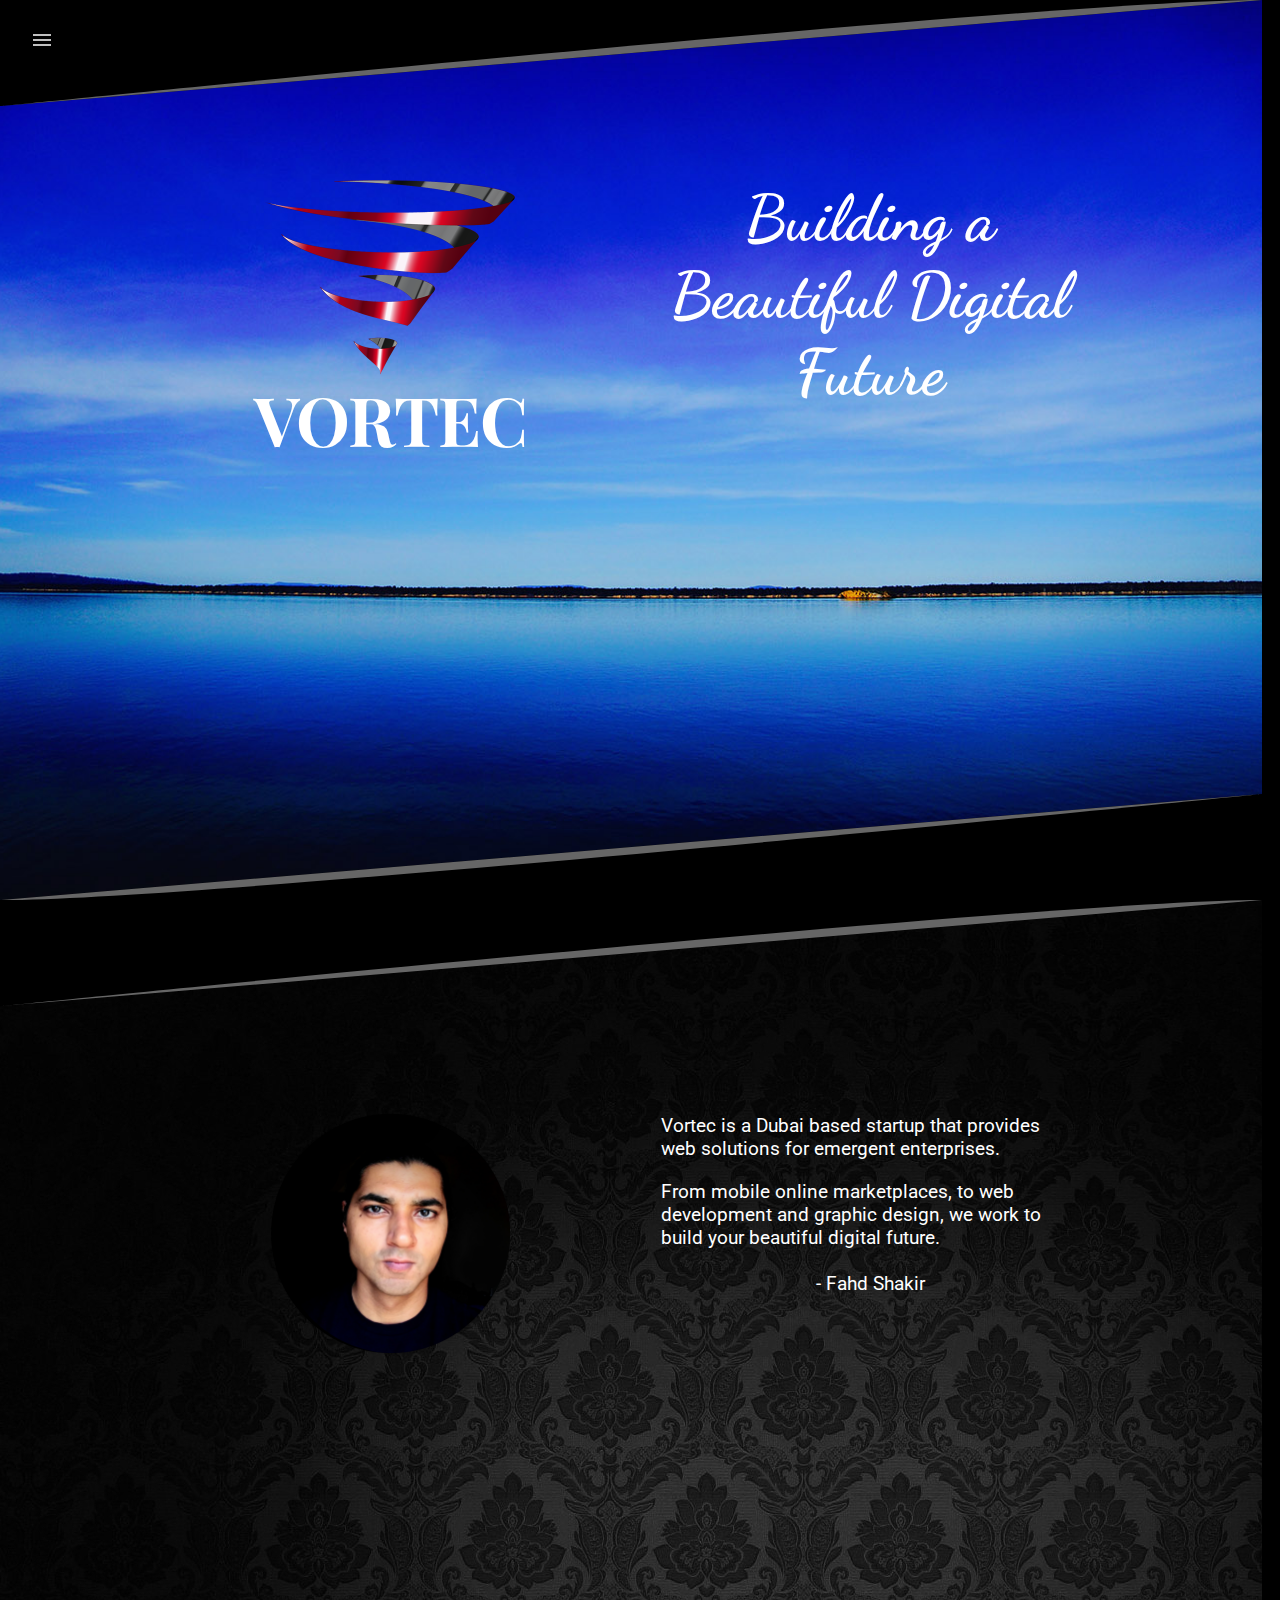
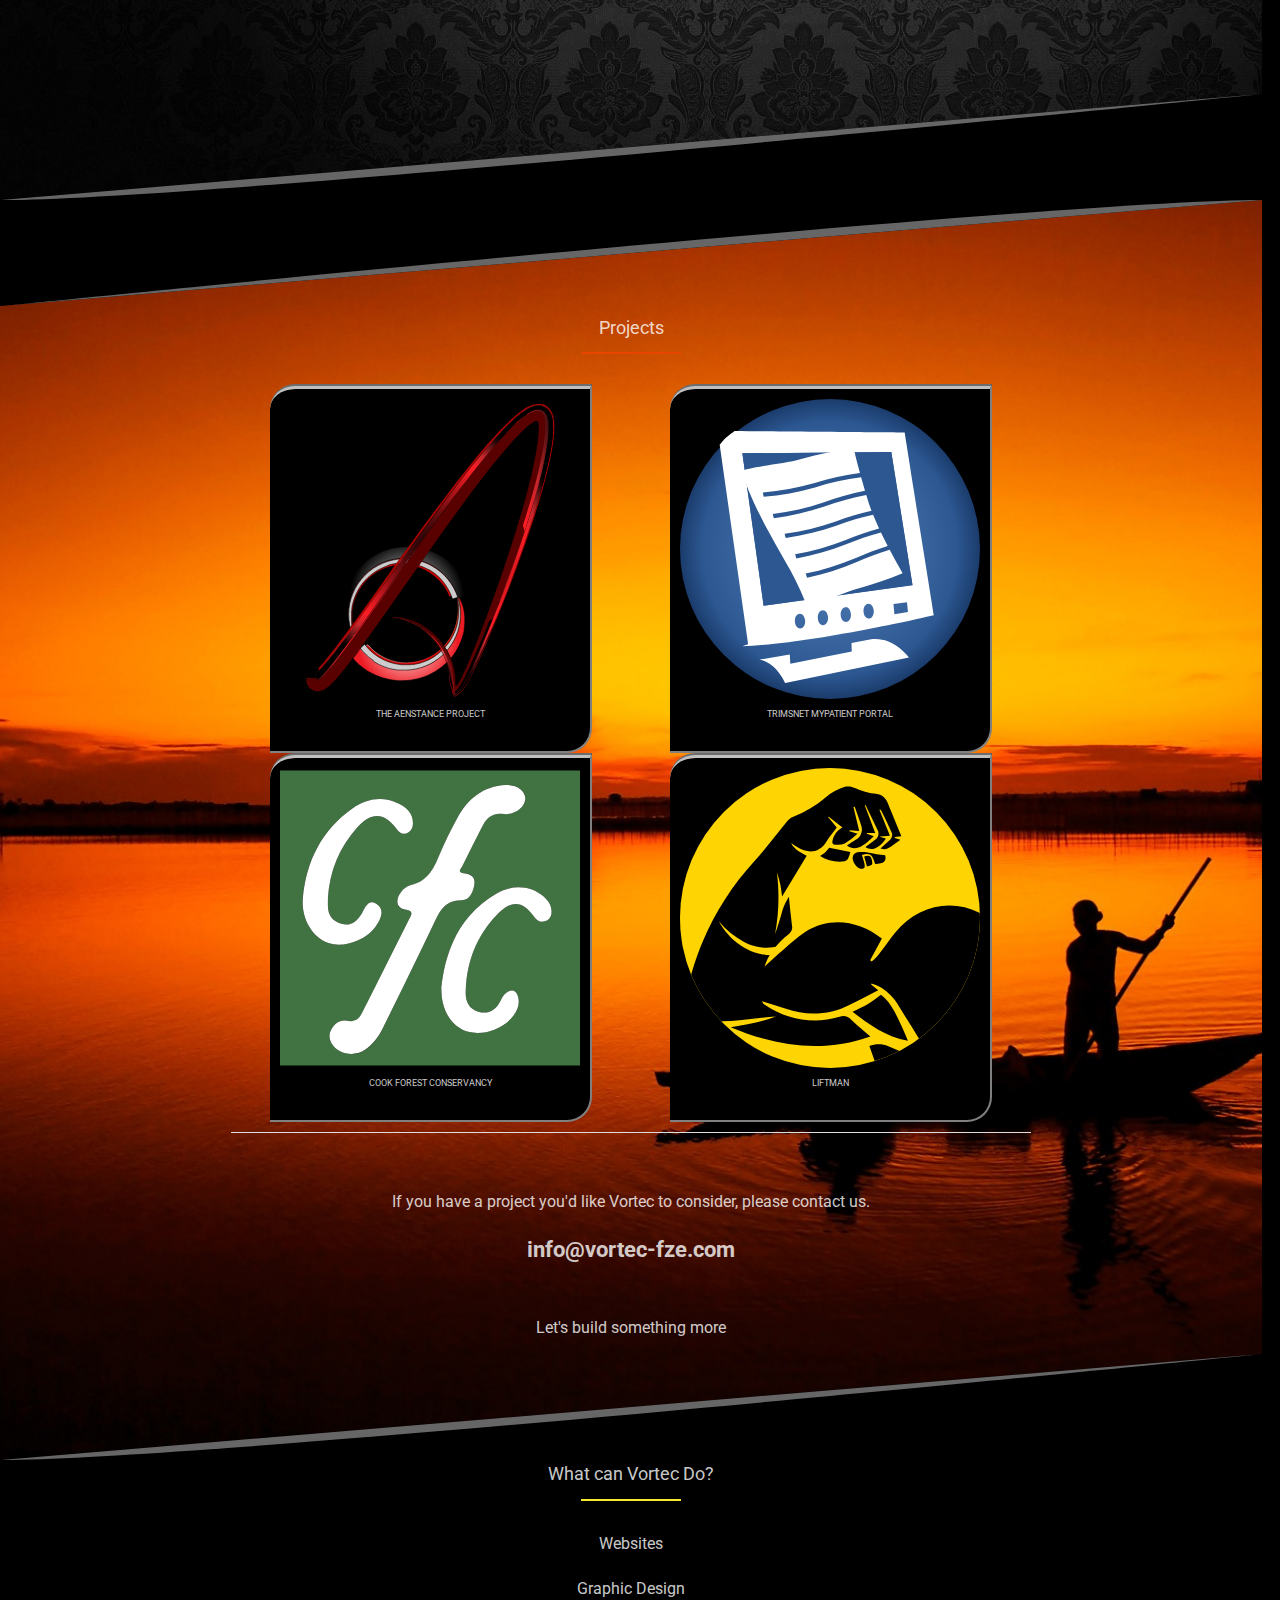
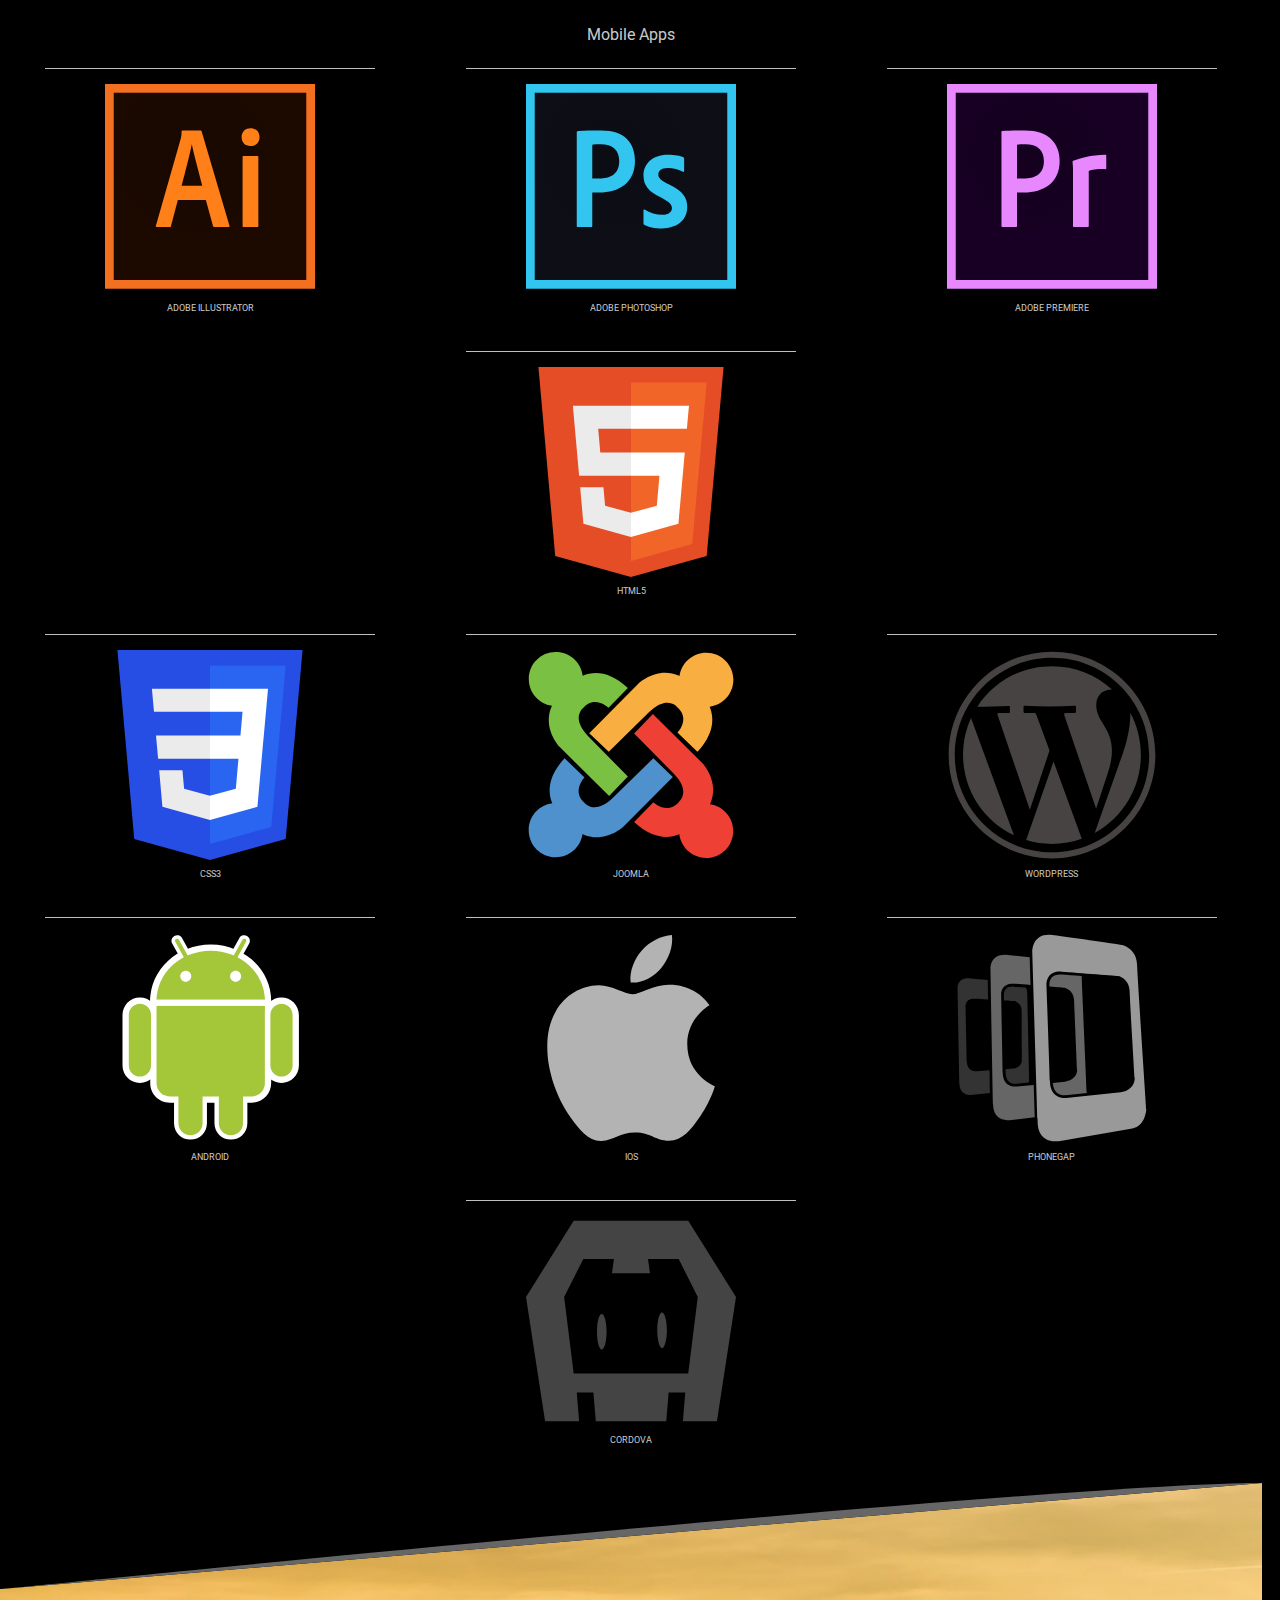
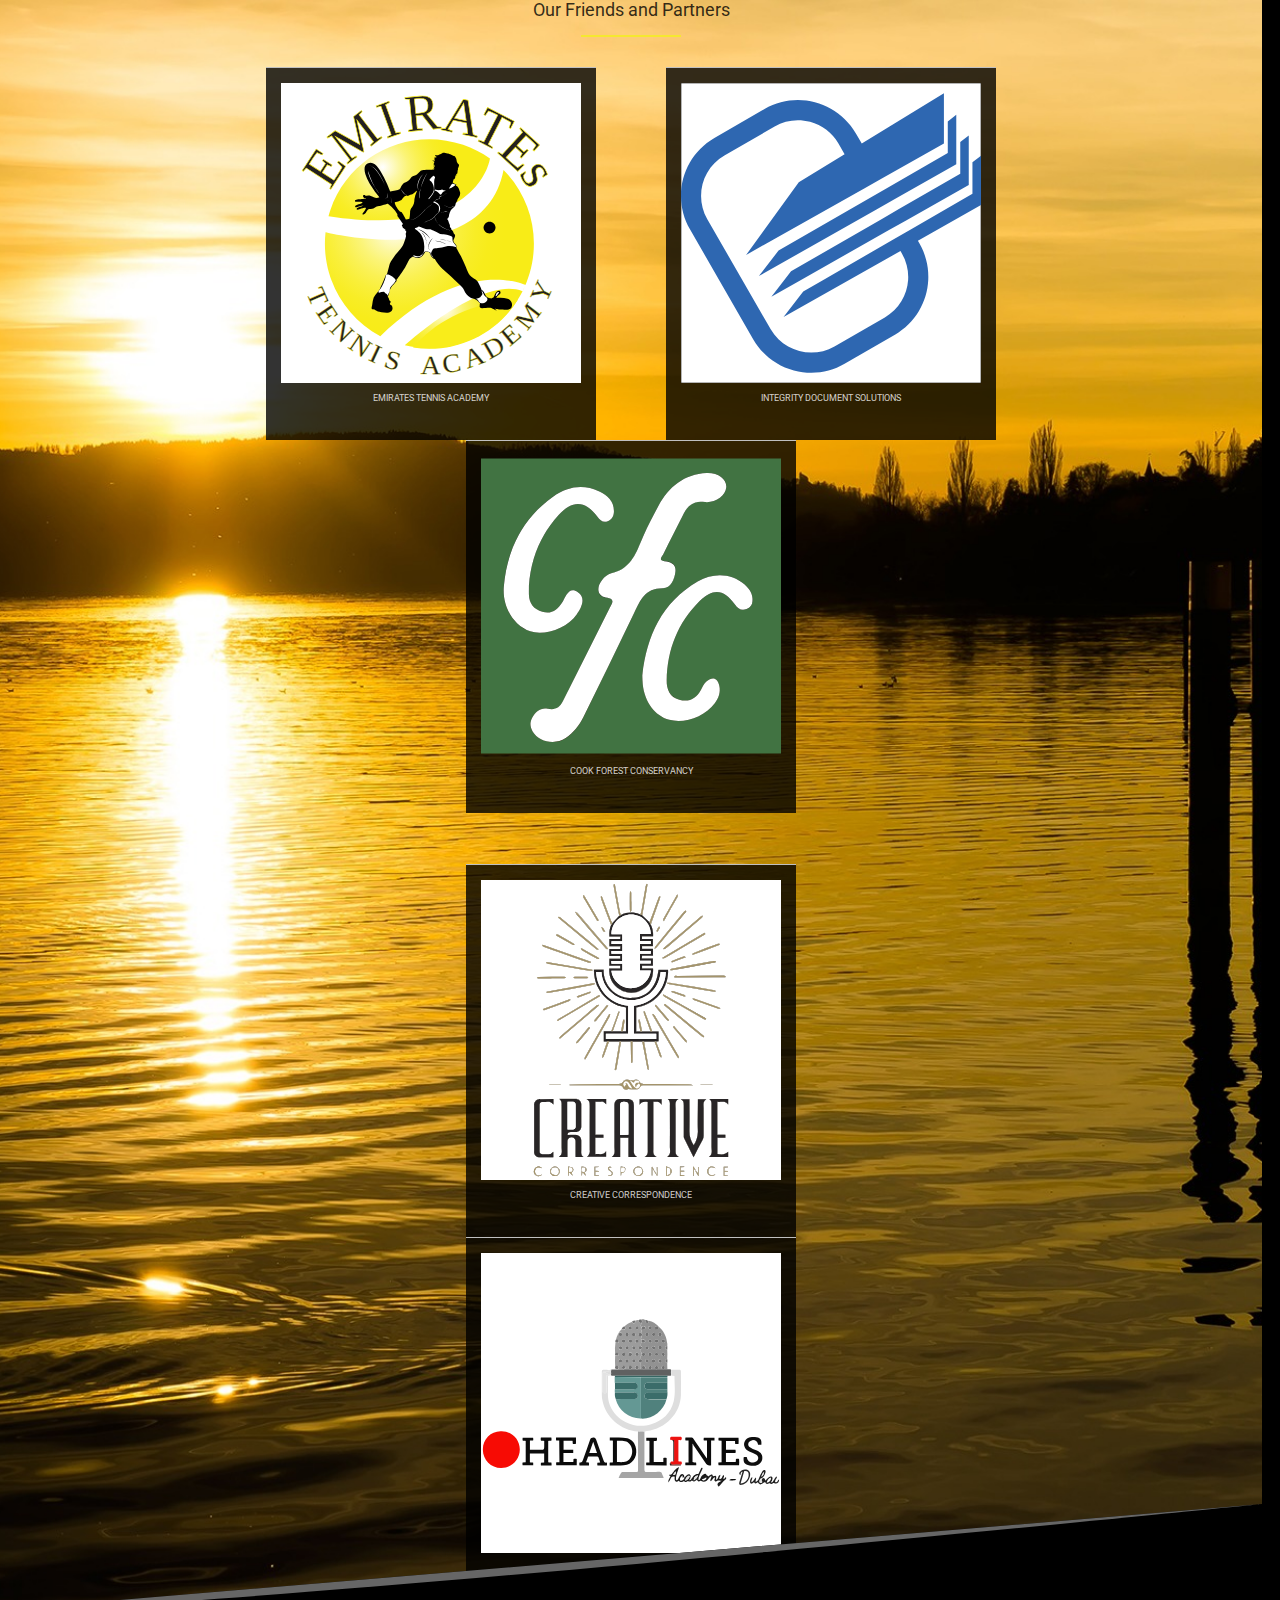
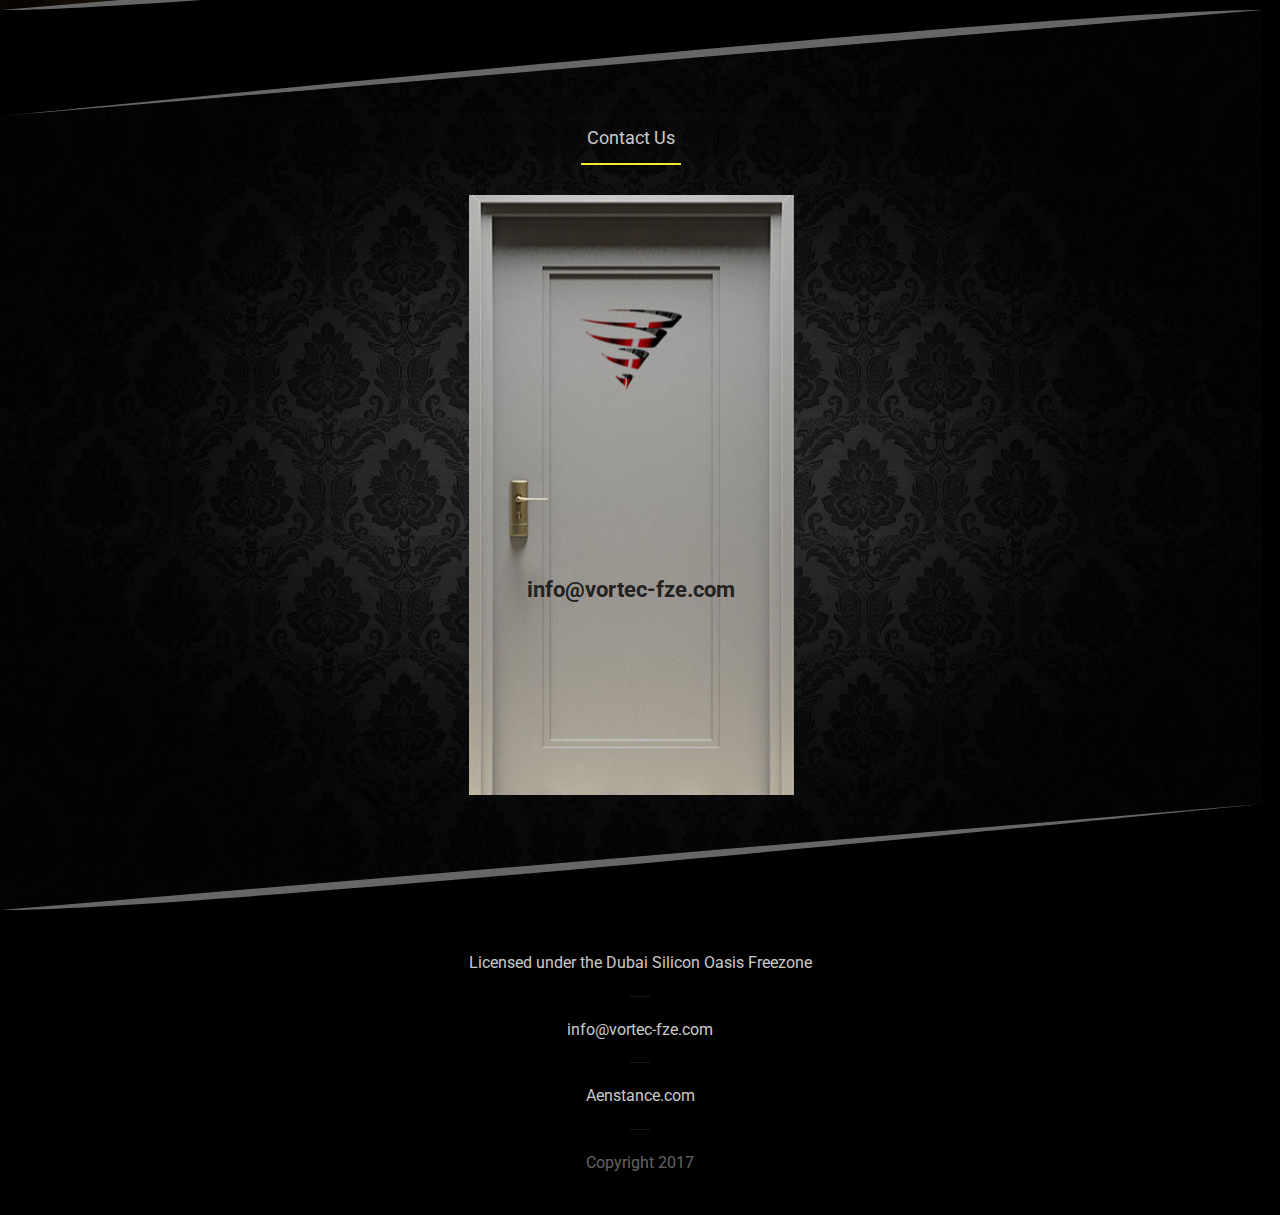
<file: index.html>
<!DOCTYPE html>
<html lang="en" class="page-home">

<head>
    <title>Vortec</title>
    <meta charset="utf-8">
    <meta name="viewport" content="width=device-width, initial-scale=1">
    <link rel="shortcut icon" href="assets/img/favicons/favicon.ico">
    <link rel="stylesheet" href="css/main3.css">
    <link href="https://fonts.googleapis.com/css?family=Dancing+Script|EB+Garamond|Playfair+Display" rel="stylesheet">
    <script>
        (function (i, s, o, g, r, a, m) {
            i['GoogleAnalyticsObject'] = r;
            i[r] = i[r] || function () {
                (i[r].q = i[r].q || []).push(arguments)
            }, i[r].l = 1 * new Date();
            a = s.createElement(o),
                m = s.getElementsByTagName(o)[0];
            a.async = 1;
            a.src = g;
            m.parentNode.insertBefore(a, m)
        })(window, document, 'script', 'https://www.google-analytics.com/analytics.js', 'ga');

        ga('create', 'UA-102848165-1', 'auto');
        ga('send', 'pageview');
    </script>
</head>

<body>
    <section class="home-hero">
        <div id="backgroundbody1">
            <header>
                <svg version="1.1" id="Layer_0" xmlns="http://www.w3.org/2000/svg" xmlns:xlink="http://www.w3.org/1999/xlink" x="0px" y="0px" viewBox="0 0 1368 115" style="enable-background:new 0 0 1368 115;" xml:space="preserve">
                    <style type="text/css">
                        .st0 {
                            fill: #666666;
                        }
                    </style>
                    <g>
                        <g>
                            <polygon points="0,115 0,0 1368,0 		" />
                        </g>
                        <path class="st0" d="M0,115C0,115,1137,0,1368,0" />
                    </g>
                </svg>
                <svg class="menu-svg" fill="silver" height="24" viewBox="0 0 24 24" width="24" xmlns="http://www.w3.org/2000/svg">
                    <path d="M0 0h24v24H0z" fill="none" />
                    <path d="M3 18h18v-2H3v2zm0-5h18v-2H3v2zm0-7v2h18V6H3z" />
                </svg>
            </header>
            <div class="mainpagecontainer">
                <div class="mainpagelayout">
                    <div class="Acol Bcol-main" role="main">
                        <img class="vorteclogo" width="250px" height="195px" src="images/Vortec-Metal6-500x390.png">
                        <h1>VORTEC</h1>
                    </div>
                    <div class="Acol Bcol-complementary" role="complementary">
                        <h2>Building a Beautiful Digital Future</h2>
                    </div>
                </div>
                <!--  Learn more and arrow             
                 <p style="text-align: center;">Learn More</p>
              <img class="vorteclogo-svg" width="50px" height="50px" src="images/Vortec-Metal5.png">    -->
            </div>
            <svg version="1.1" id="Layer_1" xmlns="http://www.w3.org/2000/svg" xmlns:xlink="http://www.w3.org/1999/xlink" x="0px" y="0px" viewBox="0 0 1368 115" style="enable-background:new 0 0 1368 115;" xml:space="preserve">
                <style type="text/css">
                    .st0 {
                        fill: #666666;
                    }
                </style>
                <g>
                    <g>
                        <polygon points="1368,0 1368,115 0,115 		" />
                    </g>
                    <path class="st0" d="M1368,0C1368,0,231,115,0,115" />
                </g>
            </svg>
        </div>
    </section>
    <section id="Whatisvortec">
        <div class="backgroundbody2">
            <svg version="1.1" id="Layer_2" xmlns="http://www.w3.org/2000/svg" xmlns:xlink="http://www.w3.org/1999/xlink" x="0px" y="0px" viewBox="0 0 1368 115" style="enable-background:new 0 0 1368 115;" xml:space="preserve">
                <style type="text/css">
                    .st0 {
                        fill: #666666;
                    }
                </style>
                <g>
                    <g>
                        <polygon points="0,115 0,0 1368,0 		" />
                    </g>
                    <path class="st0" d="M0,115C0,115,1137,0,1368,0" />
                </g>
            </svg>
            <div class="mainpagecontainer">
                <div class="mainpagelayout">
                    <div class="Acol Bcol-main" role="main">
                        <img src="images/fahdcirclebig.png" width="50%" ;>
                    </div>
                    <div class="Acol Bcol-complementary" role="complementary">
                        <div class="constrainer">
                            <p>Vortec is a Dubai based startup that provides web solutions for emergent enterprises. </p>
                            <p>From mobile online marketplaces, to web development and graphic design, we work to build your beautiful digital future.</p>
                            <p> - Fahd Shakir</p>
                        </div>
                    </div>
                </div>
            </div>
            <svg version="1.1" id="Layer_3" xmlns="http://www.w3.org/2000/svg" xmlns:xlink="http://www.w3.org/1999/xlink" x="0px" y="0px" viewBox="0 0 1368 115" style="enable-background:new 0 0 1368 115;" xml:space="preserve">
                <style type="text/css">
                    .st0 {
                        fill: #666666;
                    }
                </style>
                <g>
                    <g>
                        <polygon points="1368,0 1368,115 0,115 		" />
                    </g>
                    <path class="st0" d="M1368,0C1368,0,231,115,0,115" />
                </g>
            </svg>
        </div>
    </section>
    <section class="projects" id="Projects">
        <div class="backgroundbody3">
            <svg version="1.1" id="Layer_4" xmlns="http://www.w3.org/2000/svg" xmlns:xlink="http://www.w3.org/1999/xlink" x="0px" y="0px" viewBox="0 0 1368 115" style="enable-background:new 0 0 1368 115;" xml:space="preserve">
                <style type="text/css">
                    .st0 {
                        fill: #666666;
                    }
                </style>
                <g>
                    <g>
                        <polygon points="0,115 0,0 1368,0 		" />
                    </g>
                    <path class="st0" d="M0,115C0,115,1137,0,1368,0" />
                </g>
            </svg>
            <div class="constrainer text-center">
                <div class="section-head">Projects</div>
                <hr class="section-title-rule">
                <div class="project-icons">
                    <div class="circles"><img src="images/Aenstance120.svg" width="100%" ;>
                        <p class="muted-extra">The Aenstance Project</p>
                    </div>
                    <div class="circles"><img src="images/Trimsnet120.svg" width="100%" ;>
                        <p class="muted-extra">TRIMSNet MyPatient Portal</p>
                    </div>
                    <div class="circles"><img src="images/cfc.svg" width="100%" ;>
                        <p class="muted-extra">Cook Forest Conservancy</p>
                    </div>
                    <div class="circles"><img src="images/LiftmanC120.svg" width="100%" ;>
                        <p class="muted-extra">Liftman</p>
                    </div>
                </div>
                <hr>
                <br>
                <p>If you have a project you'd like Vortec to consider, please contact us.</p>
                <a href="mailto:info@vortec-fze.com"><h4>info@vortec-fze.com</h4></a>
                <p class="endpiece">Let's build something more</p>
            </div>
            <svg version="1.1" id="Layer_5" xmlns="http://www.w3.org/2000/svg" xmlns:xlink="http://www.w3.org/1999/xlink" x="0px" y="0px" viewBox="0 0 1368 115" style="enable-background:new 0 0 1368 115;" xml:space="preserve">
                <style type="text/css">
                    .st0 {
                        fill: #666666;
                    }
                </style>
                <g>
                    <g>
                        <polygon points="1368,0 1368,115 0,115 		" />
                    </g>
                    <path class="st0" d="M1368,0C1368,0,231,115,0,115" />
                </g>
            </svg>
        </div>
    </section>
    <section class="services" id="Services">
        <div class="backgroundbody4">
            <div>
                <div class="section-head">What can Vortec Do?</div>
                <hr class="section-title-rule">
                <p> Websites</p>
                <p>Graphic Design</p>
                <p>Mobile Apps</p>
                <div class="services-icons text-center">
                    <div class="pod"><img src="images/services/Adobe_Illustrator_CC_icon.svg" width="70%" ;>
                        <p class="muted-extra">Adobe Illustrator</p>
                    </div>
                    <div class="pod"><img src="images/services/Adobe_Photoshop_CC_icon.svg" width="70%" ;>
                        <p class="muted-extra">Adobe Photoshop</p>
                    </div>
                    <div class="pod"><img src="images/services/Adobe_Premiere_Pro_CC_icon.svg" width="70%" ;>
                        <p class="muted-extra">Adobe Premiere</p>
                    </div>
                    <div class="pod"><img src="images/services/HTML5.svg" width="70%" ;>
                        <p class="muted-extra">HTML5</p>
                    </div>
                </div>
                <div class="services-icons text-center">
                    <div class="pod"><img src="images/services/css3a.svg" width="70%" ;>
                        <p class="muted-extra">CSS3</p>
                    </div>
                    <div class="pod"><img src="images/services/joomla.svg" width="70%" ;>
                        <p class="muted-extra">Joomla</p>
                    </div>
                    <div class="pod"><img src="images/services/WordPress.svg" width="70%" ;>
                        <p class="muted-extra">Wordpress</p>
                    </div>
                </div>
                <div class="services-icons text-center">
                    <div class="pod"><img src="images/services/Android.svg" width="70%" ;>
                        <p class="muted-extra">Android</p>
                    </div>
                    <div class="pod"><img src="images/services/Apple.svg" width="70%" ;>
                        <p class="muted-extra">iOS</p>
                    </div>
                    <div class="pod"><img src="images/services/Phonegap.svg" width="70%" ;>
                        <p class="muted-extra">Phonegap</p>
                    </div>
                    <div class="pod"><img src="images/services/cordovaX.svg" width="70%" ;>
                        <p class="muted-extra">Cordova</p>
                    </div>
                </div>
            </div>
        </div>
    </section>
    <section class="partners" id="Partners">
        <div class="backgroundbody5">
            <svg version="1.1" id="Layer_6" xmlns="http://www.w3.org/2000/svg" xmlns:xlink="http://www.w3.org/1999/xlink" x="0px" y="0px" viewBox="0 0 1368 115" style="enable-background:new 0 0 1368 115;" xml:space="preserve">
                <style type="text/css">
                    .st0 {
                        fill: #666666;
                    }
                </style>
                <g>
                    <g>
                        <polygon points="0,115 0,0 1368,0 		" />
                    </g>
                    <path class="st0" d="M0,115C0,115,1137,0,1368,0" />
                </g>
            </svg>
            <div class="section-head">Our Friends and Partners</div>
            <hr class="section-title-rule">
            <div class="partners-icons text-center constrainer">
                <div class="pod"><img src="images/etaW120.svg" width="100%" ;>
                    <p class="muted-extra">Emirates Tennis Academy</p>
                </div>
                <div class="pod"><img src="images/idsW120.svg" width="100%" ;>
                    <p class="muted-extra">Integrity Document Solutions</p>
                </div>
                <div class="pod"><img src="images/cfc.svg" width="100%" ;>
                    <p class="muted-extra">Cook Forest Conservancy</p>
                </div>
            </div>
            <br>
            <br>
            <div class="partners-icons text-center constrainer2">
                <div class="pod"><img src="images/cc120.svg" width="100%" ;>
                    <p class="muted-extra">Creative Correspondence</p>
                </div>
                <div class="pod"><img src="images/headlines120.svg" width="100%" ;>
                    <p class="muted-extra">Headlines</p>
                </div>
            </div>

            <svg version="1.1" id="Layer_7" xmlns="http://www.w3.org/2000/svg" xmlns:xlink="http://www.w3.org/1999/xlink" x="0px" y="0px" viewBox="0 0 1368 115" style="enable-background:new 0 0 1368 115;" xml:space="preserve">
                <style type="text/css">
                    .st0 {
                        fill: #666666;
                    }
                </style>
                <g>
                    <g>
                        <polygon points="1368,0 1368,115 0,115 		" />
                    </g>
                    <path class="st0" d="M1368,0C1368,0,231,115,0,115" />
                </g>
            </svg>
        </div>
    </section>
    <section class="contact" id="Contact">
        <div class="backgroundbody6">
            <svg version="1.1" id="Layer_8" xmlns="http://www.w3.org/2000/svg" xmlns:xlink="http://www.w3.org/1999/xlink" x="0px" y="0px" viewBox="0 0 1368 115" style="enable-background:new 0 0 1368 115;" xml:space="preserve">
                <style type="text/css">
                    .st0 {
                        fill: #666666;
                    }
                </style>
                <g>
                    <g>
                        <polygon points="0,115 0,0 1368,0 		" />
                    </g>
                    <path class="st0" d="M0,115C0,115,1137,0,1368,0" />
                </g>
            </svg>
            <div class="section-head">Contact Us</div>
            
            <hr class="section-title-rule">
            <div class="contactdoor">
            <a href="mailto:info@vortec-fze.com"><h4 class="contact-point text-center">info@vortec-fze.com</h4></a>
            </div>
            <br>
            <svg version="1.1" id="Layer_9" xmlns="http://www.w3.org/2000/svg" xmlns:xlink="http://www.w3.org/1999/xlink" x="0px" y="0px" viewBox="0 0 1368 115" style="enable-background:new 0 0 1368 115;" xml:space="preserve">
                <style type="text/css">
                    .st0 {
                        fill: #666666;
                    }
                </style>
                <g>
                    <g>
                        <polygon points="1368,0 1368,115 0,115 		" />
                    </g>
                    <path class="st0" d="M1368,0C1368,0,231,115,0,115" />
                </g>
            </svg>
        </div>
    </section>
    <footer class="white tint-reversed">

        <div class="constrainer">
            <ul class="link-list text-center">
                <li><a href="http://dso.ae">Licensed under the Dubai Silicon Oasis Freezone</a></li>
                <li><a href="mailto:info@vortec-fze.com">info@vortec-fze.com</a></li>
                <li><a href="http://Aenstance.com">Aenstance.com</a></li>
                <li style="color: hsla(0,0%,100%,0.4)">Copyright 2017</li>
            </ul>
        </div>
    </footer>
    <div class="menu-overlay">
        <div class="menu-plate">
            <div class="menu-close">
                <svg fill="#000000" height="24" viewBox="0 0 24 24" width="24" xmlns="http://www.w3.org/2000/svg">
                    <path d="M19 6.41L17.59 5 12 10.59 6.41 5 5 6.41 10.59 12 5 17.59 6.41 19 12 13.41 17.59 19 19 17.59 13.41 12z" />
                    <path d="M0 0h24v24H0z" fill="none" />
                </svg>
            </div>
            <ul class="menu">
                <li>
                    <a href="/index.html">
                        <svg fill="#000000" height="24" viewBox="0 0 24 24" width="24" xmlns="http://www.w3.org/2000/svg">
                            <path d="M10 20v-6h4v6h5v-8h3L12 3 2 12h3v8z" />
                            <path d="M0 0h24v24H0z" fill="none" />
                        </svg>
                        <div class="double-line">Home<span>What is Vortec?</span></div>
                    </a>
                </li>
                <li>
                    <a href="/Projects.html">
                        <svg class="jquery-icon-svg" width="30px" height="29px" viewBox="0 0 55.99 92.42" version="1.1" xmlns="http://www.w3.org/2000/svg" xmlns:xlink="http://www.w3.org/1999/xlink">
                            <defs>
                                <style>
                                    .cls-1 {
                                        fill: #b2b2b2;
                                    }
                                </style>
                            </defs>
                            <title>03</title>
                            <path class="cls-1" d="M44.82 23.88a8.25 8.25 0 1 0 8.18 8.25 8.25 8.25 0 0 0-8.18-8.25zm0 13.21a5 5 0 1 1 4.94-5 5 5 0 0 1-4.94 4.99zm28 31.36a1.65 1.65 0 0 0-.9-1.47c-.52-.27-12.83-6.73-10.8-18.6a110.58 110.58 0 0 0 1.82-16.25c-.01-12.05-16.22-30.06-16.94-30.82a1.7 1.7 0 0 0-2.44 0c-.65.76-16.86 18.77-16.86 30.82a110.61 110.61 0 0 0 1.82 16.25c2 11.87-10.28 18.33-10.8 18.6a1.65 1.65 0 0 0-.9 1.47v19.81a1.65 1.65 0 0 0 3 1c3-4.07 8.68-10.12 12.9-12l-1 4a1.67 1.67 0 0 0 0 .4c0 1.42 1.18 4.61 11.53 4.92v5a1.65 1.65 0 1 0 3.29 0v-5c10.27-.31 11.46-3.51 11.46-4.93a1.67 1.67 0 0 0 0-.4l-1-4c4.22 1.85 9.85 7.9 12.9 12a1.65 1.65 0 0 0 3-1v-19.8zm-39.53 5.16c-4.68 1.08-9.94 6.31-13.17 10v-14.21c2.14-1.3 7.52-5 10.26-11 1.36 6.82 2.64 12.37 2.91 13.53v1.67zm13.17 9.66v-34.63a1.65 1.65 0 1 0-3.29 0v34.64c-5.9-.19-7.69-1.36-8.14-1.79l1.51-6a1.67 1.67 0 0 0 0-.4v-3.3a1.64 1.64 0 0 0 0-.38c-.07-.28-6.54-28-6.54-39.24 0-9 11.08-22.8 14.82-27.2 3.74 4.4 14.82 18.2 14.82 27.2 0 11.23-6.48 39-6.54 39.24a1.64 1.64 0 0 0 0 .38v3.3a1.66 1.66 0 0 0 0 .4l1.51 6c-.46.43-2.25 1.6-8.15 1.79zm23.05.35c-3.23-3.7-8.5-8.94-13.17-10v-1.68c.27-1.16 1.55-6.71 2.91-13.52 2.74 6 8.13 9.69 10.27 11v14.21z" transform="translate(-16.82 -.79)" />
                        </svg>

                        <div class="double-line">Projects<span>Building What?</span></div>
                    </a>
                </li>
                <li>
                    <a href="/Services.html">
                        <svg width="22px" height="14px" viewBox="0 0 22 14" version="1.1" xmlns="http://www.w3.org/2000/svg" xmlns:xlink="http://www.w3.org/1999/xlink">
                            <g stroke="none" stroke-width="1" fill="none" fill-rule="evenodd">
                                <g id="ic_gif" transform="translate(-1.000000, -5.000000)">
                                    <path d="M0,0 L24,0 L24,24 L0,24 L0,0 L0,0 Z" id="Shape"></path>
                                    <path d="M1,5 L3,5 L3,19 L1,19 L1,5 Z M5,5 L7,5 L7,19 L5,19 L5,5 Z M22,5 L10,5 C9.45,5 9,5.45 9,6 L9,18 C9,18.55 9.45,19 10,19 L22,19 C22.55,19 23,18.55 23,18 L23,6 C23,5.45 22.55,5 22,5 L22,5 Z M16,12.25 C17.24,12.25 18.25,11.24 18.25,10 C18.25,8.76 17.24,7.75 16,7.75 C14.76,7.75 13.75,8.76 13.75,10 C13.75,11.24 14.76,12.25 16,12.25 L16,12.25 Z M20.5,16.25 C20.5,14.75 17.5,14 16,14 C14.5,14 11.5,14.75 11.5,16.25 L11.5,17 L20.5,17 L20.5,16.25 L20.5,16.25 Z" id="Shape" fill="#757575"></path>
                                </g>
                            </g>
                        </svg>

                        <div class="double-line">Services<span>Building How?</span></div>
                    </a>
                </li>
                <li>
                    <a href="/Partners.html">
                        <svg fill="#000000" height="24" viewBox="0 0 40 40" width="24" xmlns="http://www.w3.org/2000/svg">
                            <g>
                                <g id="Layer_1_120_">
                                    <g>
                                        <g>
                                            <path fill="#b2b2b2" d="M31.7,10.3c-0.1-0.1-0.2-0.2-0.4-0.2l-9-2.8c-3.6-1.1-5.9,0.8-6.6,1.5c-0.4,0.4-0.6,0.8-0.8,1.1l-4,9.4
					c-0.2,0.5-0.2,1.3,0.2,2c0.5,1,1.4,1.8,2.5,2c1.2,0.3,2.5-0.1,3.5-1.1c0.3-0.3,0.5-0.6,0.6-0.8l1.3-2.5c0.2-0.4,0.5-0.8,0.9-1.2
					c1.2-1.2,1.7-0.6,1.9-0.4c2,1.9,12.6,12.5,12.6,12.5c0.4,0.4,0.3,1.1-0.2,1.6c-0.5,0.5-1.2,0.5-1.6,0.2l-3-3
					c-0.4-0.4-1-0.4-1.4,0c-0.4,0.4-0.4,1,0,1.4l3,3c0.4,0.4,0.3,1.1-0.2,1.6c-0.5,0.5-1.2,0.5-1.6,0.2l-3-3c-0.4-0.4-1-0.4-1.4,0
					c-0.4,0.4-0.4,1,0,1.4l3,3c0.4,0.4,0.3,1.1-0.2,1.6c-0.5,0.5-1.2,0.5-1.6,0.2l-3-3c-0.4-0.4-1-0.4-1.4,0c-0.4,0.4-0.4,1,0,1.4
					l3,3c0.4,0.4,0.3,1.1-0.2,1.6c-0.5,0.5-1.2,0.5-1.6,0.2L20,37.2c0.5-0.8,0.4-1.9-0.4-2.7c-0.9-0.9-2.2-0.9-2.9-0.2
					c0.8-0.8,0.7-2.1-0.2-2.9c-0.9-0.9-2.2-0.9-2.9-0.2c0.8-0.8,0.7-2.1-0.2-2.9c-0.9-0.9-2.2-0.9-2.9-0.2c0.8-0.8,0.7-2.1-0.2-2.9
					c-0.8-0.8-2-0.9-2.8-0.3l-5.8-5.8c-0.4-0.4-1-0.4-1.4,0c-0.4,0.4-0.4,1,0,1.4l5.8,5.8L4.4,28c-0.8,0.8-0.7,2.1,0.2,2.9
					c0.9,0.9,2.2,0.9,2.9,0.2c-0.8,0.8-0.7,2.1,0.2,2.9c0.9,0.9,2.2,0.9,2.9,0.2c-0.8,0.8-0.7,2.1,0.2,2.9c0.9,0.9,2.2,0.9,2.9,0.2
					c-0.8,0.8-0.7,2.1,0.2,2.9c0.9,0.9,2.2,0.9,2.9,0.2l1.8-1.8l3.6,3.6c1.1,1.1,3.1,1.1,4.3-0.2c0.6-0.6,0.9-1.4,1-2.1
					c0.8,0,1.5-0.4,2.1-1c0.6-0.6,0.9-1.4,1-2.1c0.8,0,1.5-0.4,2.1-1c0.6-0.6,0.9-1.4,1-2.1c0.8,0,1.5-0.4,2.1-1
					c1.2-1.2,1.3-3.2,0.2-4.3l-1.5-1.5l6.2-6.2c0.4-0.4,0.4-1,0-1.4L31.7,10.3z" />
                                        </g>
                                        <g>
                                            <path fill="#b2b2b2" d="M46.4,12.5l-7.9-7.9c-0.8-0.8-2-0.8-2.8,0L33,7.3c-0.8,0.8-0.8,2,0,2.8l7.9,7.9c0.8,0.8,2,0.8,2.8,0
					l2.8-2.8C47.2,14.5,47.2,13.3,46.4,12.5z M42.3,16.5c-0.9,0-1.6-0.7-1.6-1.6s0.7-1.6,1.6-1.6c0.9,0,1.6,0.7,1.6,1.6
					C43.9,15.8,43.2,16.5,42.3,16.5z" />
                                        </g>
                                    </g>
                                </g>
                            </g>
                        </svg>
                        <div class="double-line">Our Partners<span>Building Whom?</span></div>

                    </a>
                </li>
                <li>
                    <hr>
                </li>

                <li>
                    <a href="mailto:info@vortec-fze.com"><img src="images/burj.svg" height="250%;">

                        <div class="double-line">Contact Us<span>Let's Build Something</span></div>
                    </a>
                </li>
            </ul>
        </div>
    </div>
    <script src="js/jquery-2.2.2.min.js"></script>
    <script src="js/functions.js" type="text/javascript"></script>
    <script>
        (function (i, s, o, g, r, a, m) {
            i['GoogleAnalyticsObject'] = r;
            i[r] = i[r] || function () {
                (i[r].q = i[r].q || []).push(arguments)
            }, i[r].l = 1 * new Date();
            a = s.createElement(o),
                m = s.getElementsByTagName(o)[0];
            a.async = 1;
            a.src = g;
            m.parentNode.insertBefore(a, m)
        })(window, document, 'script', 'https://www.google-analytics.com/analytics.js', 'ga');

        ga('create', 'UA-102848165-1', 'auto');
        ga('send', 'pageview');
    </script>
</body>

</html>
</file>
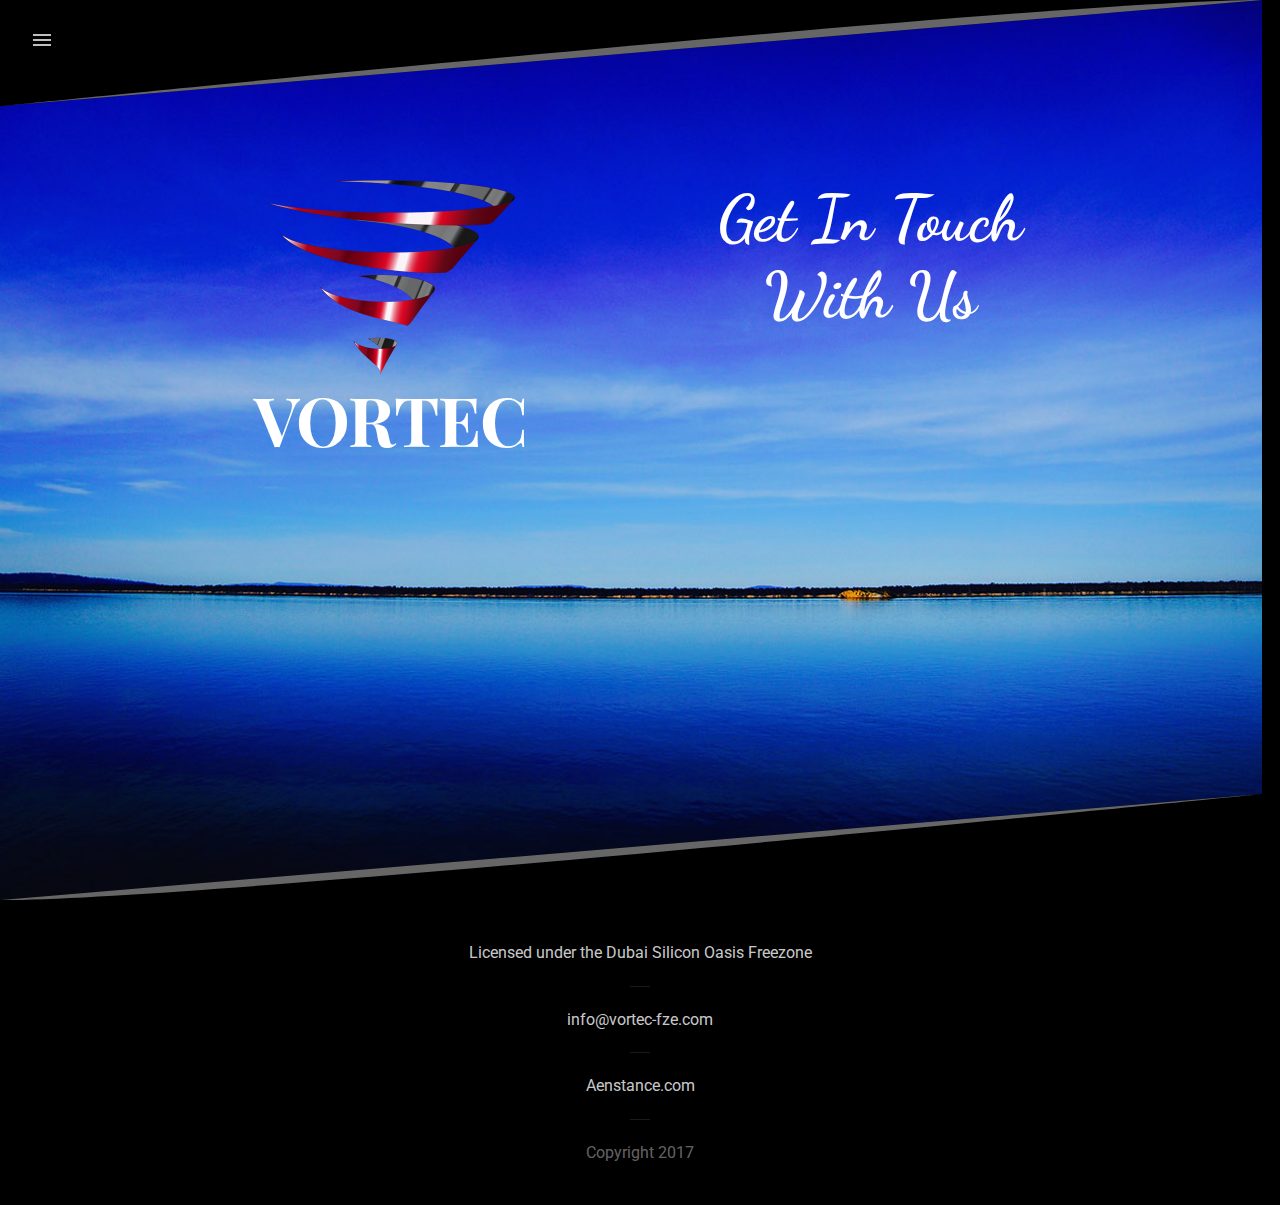
<file: Contact.html>
<!DOCTYPE html>
<html lang="en" class="page-home">

<head>
    <title>Contact Vortec</title>
    <meta charset="utf-8">
    <meta name="viewport" content="width=device-width, initial-scale=1">
    <link rel="shortcut icon" href="assets/img/favicons/favicon.ico">
    <link rel="stylesheet" href="css/main3.css">
    <link href="https://fonts.googleapis.com/css?family=Dancing+Script|EB+Garamond|Playfair+Display" rel="stylesheet">
</head>
<body>
    <section class="home-hero">
        <div id="backgroundbody1">
            <header>
                <svg version="1.1" id="Layer_0" xmlns="http://www.w3.org/2000/svg" xmlns:xlink="http://www.w3.org/1999/xlink" x="0px" y="0px" viewBox="0 0 1368 115" style="enable-background:new 0 0 1368 115;" xml:space="preserve">
                    <style type="text/css">
                        .st0 {
                            fill: #666666;
                        }
                    </style>
                    <g>
                        <g>
                            <polygon points="0,115 0,0 1368,0 		" />
                        </g>
                        <path class="st0" d="M0,115C0,115,1137,0,1368,0" />
                    </g>
                </svg>
                <svg class="menu-svg" fill="silver" height="24" viewBox="0 0 24 24" width="24" xmlns="http://www.w3.org/2000/svg">
                    <path d="M0 0h24v24H0z" fill="none" />
                    <path d="M3 18h18v-2H3v2zm0-5h18v-2H3v2zm0-7v2h18V6H3z" />
                </svg>
            </header>
                        <div class="mainpagecontainer">
                <div class="mainpagelayout">
                    <div class="Acol Bcol-main" role="main">
                        <img class="vorteclogo" width="250px" height="195px" src="images/Vortec-Metal6-500x390.png">
                        <h1>VORTEC</h1>
                    </div>
                    <div class="Acol Bcol-complementary" role="complementary">
                        <h2>Get In Touch <br>With Us</h2>
                    </div>
                </div>
                <!--  Learn more and arrow
             
                 <p style="text-align: center;">Learn More</p>
              <img class="vorteclogo-svg" width="50px" height="50px" src="images/Vortec-Metal5.png">    -->
            </div>
            <svg version="1.1" id="Layer_1" xmlns="http://www.w3.org/2000/svg" xmlns:xlink="http://www.w3.org/1999/xlink" x="0px" y="0px" viewBox="0 0 1368 115" style="enable-background:new 0 0 1368 115;" xml:space="preserve">
                <style type="text/css">
                    .st0 {
                        fill: #666666;
                    }
                </style>
                <g>
                    <g>
                        <polygon points="1368,0 1368,115 0,115 		" />
                    </g>
                    <path class="st0" d="M1368,0C1368,0,231,115,0,115" />
                </g>
            </svg>
        </div>
    </section>

    <footer class="white tint-reversed">

        <div class="constrainer">
            <ul class="link-list text-center">
                <li><a href="http://dso.ae">Licensed under the Dubai Silicon Oasis Freezone</a></li>
                <li><a href="mailto:info@vortec-fze.com">info@vortec-fze.com</a></li>
                <li><a href="http://Aenstance.com">Aenstance.com</a></li>
                <li style="color: hsla(0,0%,100%,0.4)">Copyright 2017</li>
            </ul>
        </div>
    </footer>
    <div class="menu-overlay">
        <div class="menu-plate">
            <div class="menu-close">
                <svg fill="#000000" height="24" viewBox="0 0 24 24" width="24" xmlns="http://www.w3.org/2000/svg">
                    <path d="M19 6.41L17.59 5 12 10.59 6.41 5 5 6.41 10.59 12 5 17.59 6.41 19 12 13.41 17.59 19 19 17.59 13.41 12z" />
                    <path d="M0 0h24v24H0z" fill="none" />
                </svg>
            </div>
            <ul class="menu">
                <li>
                    <a href="/index.html">
                        <svg fill="#000000" height="24" viewBox="0 0 24 24" width="24" xmlns="http://www.w3.org/2000/svg">
                            <path d="M10 20v-6h4v6h5v-8h3L12 3 2 12h3v8z" />
                            <path d="M0 0h24v24H0z" fill="none" />
                        </svg>
                        <div class="double-line">Home<span>What is Vortec?</span></div>
                    </a>
                </li>
                <li>
                    <a href="/Projects.html">
                        <svg class="jquery-icon-svg" width="30px" height="29px" viewBox="0 0 55.99 92.42" version="1.1" xmlns="http://www.w3.org/2000/svg" xmlns:xlink="http://www.w3.org/1999/xlink">
                            <defs>
                                <style>
                                    .cls-1 {
                                        fill: #b2b2b2;
                                    }
                                </style>
                            </defs>
                            <title>03</title>
                            <path class="cls-1" d="M44.82 23.88a8.25 8.25 0 1 0 8.18 8.25 8.25 8.25 0 0 0-8.18-8.25zm0 13.21a5 5 0 1 1 4.94-5 5 5 0 0 1-4.94 4.99zm28 31.36a1.65 1.65 0 0 0-.9-1.47c-.52-.27-12.83-6.73-10.8-18.6a110.58 110.58 0 0 0 1.82-16.25c-.01-12.05-16.22-30.06-16.94-30.82a1.7 1.7 0 0 0-2.44 0c-.65.76-16.86 18.77-16.86 30.82a110.61 110.61 0 0 0 1.82 16.25c2 11.87-10.28 18.33-10.8 18.6a1.65 1.65 0 0 0-.9 1.47v19.81a1.65 1.65 0 0 0 3 1c3-4.07 8.68-10.12 12.9-12l-1 4a1.67 1.67 0 0 0 0 .4c0 1.42 1.18 4.61 11.53 4.92v5a1.65 1.65 0 1 0 3.29 0v-5c10.27-.31 11.46-3.51 11.46-4.93a1.67 1.67 0 0 0 0-.4l-1-4c4.22 1.85 9.85 7.9 12.9 12a1.65 1.65 0 0 0 3-1v-19.8zm-39.53 5.16c-4.68 1.08-9.94 6.31-13.17 10v-14.21c2.14-1.3 7.52-5 10.26-11 1.36 6.82 2.64 12.37 2.91 13.53v1.67zm13.17 9.66v-34.63a1.65 1.65 0 1 0-3.29 0v34.64c-5.9-.19-7.69-1.36-8.14-1.79l1.51-6a1.67 1.67 0 0 0 0-.4v-3.3a1.64 1.64 0 0 0 0-.38c-.07-.28-6.54-28-6.54-39.24 0-9 11.08-22.8 14.82-27.2 3.74 4.4 14.82 18.2 14.82 27.2 0 11.23-6.48 39-6.54 39.24a1.64 1.64 0 0 0 0 .38v3.3a1.66 1.66 0 0 0 0 .4l1.51 6c-.46.43-2.25 1.6-8.15 1.79zm23.05.35c-3.23-3.7-8.5-8.94-13.17-10v-1.68c.27-1.16 1.55-6.71 2.91-13.52 2.74 6 8.13 9.69 10.27 11v14.21z" transform="translate(-16.82 -.79)" />
                        </svg>

                        <div class="double-line">Projects<span>Building What?</span></div>
                    </a>
                </li>
                <li>
                    <a href="/Services.html">
                        <svg width="22px" height="14px" viewBox="0 0 22 14" version="1.1" xmlns="http://www.w3.org/2000/svg" xmlns:xlink="http://www.w3.org/1999/xlink">
                            <g stroke="none" stroke-width="1" fill="none" fill-rule="evenodd">
                                <g id="ic_gif" transform="translate(-1.000000, -5.000000)">
                                    <path d="M0,0 L24,0 L24,24 L0,24 L0,0 L0,0 Z" id="Shape"></path>
                                    <path d="M1,5 L3,5 L3,19 L1,19 L1,5 Z M5,5 L7,5 L7,19 L5,19 L5,5 Z M22,5 L10,5 C9.45,5 9,5.45 9,6 L9,18 C9,18.55 9.45,19 10,19 L22,19 C22.55,19 23,18.55 23,18 L23,6 C23,5.45 22.55,5 22,5 L22,5 Z M16,12.25 C17.24,12.25 18.25,11.24 18.25,10 C18.25,8.76 17.24,7.75 16,7.75 C14.76,7.75 13.75,8.76 13.75,10 C13.75,11.24 14.76,12.25 16,12.25 L16,12.25 Z M20.5,16.25 C20.5,14.75 17.5,14 16,14 C14.5,14 11.5,14.75 11.5,16.25 L11.5,17 L20.5,17 L20.5,16.25 L20.5,16.25 Z" id="Shape" fill="#757575"></path>
                                </g>
                            </g>
                        </svg>

                        <div class="double-line">Services<span>Building How?</span></div>
                    </a>
                </li>
                <li>
                    <a href="/Partners.html">
                        <svg fill="#000000" height="24" viewBox="0 0 40 40" width="24" xmlns="http://www.w3.org/2000/svg">
                            <g>
                                <g id="Layer_1_120_">
                                    <g>
                                        <g>
                                            <path fill="#b2b2b2" d="M31.7,10.3c-0.1-0.1-0.2-0.2-0.4-0.2l-9-2.8c-3.6-1.1-5.9,0.8-6.6,1.5c-0.4,0.4-0.6,0.8-0.8,1.1l-4,9.4
					c-0.2,0.5-0.2,1.3,0.2,2c0.5,1,1.4,1.8,2.5,2c1.2,0.3,2.5-0.1,3.5-1.1c0.3-0.3,0.5-0.6,0.6-0.8l1.3-2.5c0.2-0.4,0.5-0.8,0.9-1.2
					c1.2-1.2,1.7-0.6,1.9-0.4c2,1.9,12.6,12.5,12.6,12.5c0.4,0.4,0.3,1.1-0.2,1.6c-0.5,0.5-1.2,0.5-1.6,0.2l-3-3
					c-0.4-0.4-1-0.4-1.4,0c-0.4,0.4-0.4,1,0,1.4l3,3c0.4,0.4,0.3,1.1-0.2,1.6c-0.5,0.5-1.2,0.5-1.6,0.2l-3-3c-0.4-0.4-1-0.4-1.4,0
					c-0.4,0.4-0.4,1,0,1.4l3,3c0.4,0.4,0.3,1.1-0.2,1.6c-0.5,0.5-1.2,0.5-1.6,0.2l-3-3c-0.4-0.4-1-0.4-1.4,0c-0.4,0.4-0.4,1,0,1.4
					l3,3c0.4,0.4,0.3,1.1-0.2,1.6c-0.5,0.5-1.2,0.5-1.6,0.2L20,37.2c0.5-0.8,0.4-1.9-0.4-2.7c-0.9-0.9-2.2-0.9-2.9-0.2
					c0.8-0.8,0.7-2.1-0.2-2.9c-0.9-0.9-2.2-0.9-2.9-0.2c0.8-0.8,0.7-2.1-0.2-2.9c-0.9-0.9-2.2-0.9-2.9-0.2c0.8-0.8,0.7-2.1-0.2-2.9
					c-0.8-0.8-2-0.9-2.8-0.3l-5.8-5.8c-0.4-0.4-1-0.4-1.4,0c-0.4,0.4-0.4,1,0,1.4l5.8,5.8L4.4,28c-0.8,0.8-0.7,2.1,0.2,2.9
					c0.9,0.9,2.2,0.9,2.9,0.2c-0.8,0.8-0.7,2.1,0.2,2.9c0.9,0.9,2.2,0.9,2.9,0.2c-0.8,0.8-0.7,2.1,0.2,2.9c0.9,0.9,2.2,0.9,2.9,0.2
					c-0.8,0.8-0.7,2.1,0.2,2.9c0.9,0.9,2.2,0.9,2.9,0.2l1.8-1.8l3.6,3.6c1.1,1.1,3.1,1.1,4.3-0.2c0.6-0.6,0.9-1.4,1-2.1
					c0.8,0,1.5-0.4,2.1-1c0.6-0.6,0.9-1.4,1-2.1c0.8,0,1.5-0.4,2.1-1c0.6-0.6,0.9-1.4,1-2.1c0.8,0,1.5-0.4,2.1-1
					c1.2-1.2,1.3-3.2,0.2-4.3l-1.5-1.5l6.2-6.2c0.4-0.4,0.4-1,0-1.4L31.7,10.3z" />
                                        </g>
                                        <g>
                                            <path fill="#b2b2b2" d="M46.4,12.5l-7.9-7.9c-0.8-0.8-2-0.8-2.8,0L33,7.3c-0.8,0.8-0.8,2,0,2.8l7.9,7.9c0.8,0.8,2,0.8,2.8,0
					l2.8-2.8C47.2,14.5,47.2,13.3,46.4,12.5z M42.3,16.5c-0.9,0-1.6-0.7-1.6-1.6s0.7-1.6,1.6-1.6c0.9,0,1.6,0.7,1.6,1.6
					C43.9,15.8,43.2,16.5,42.3,16.5z" />
                                        </g>
                                    </g>
                                </g>
                            </g>
                        </svg>
                        <div class="double-line">Our Partners<span>Building Whom?</span></div>

                    </a>
                </li>
                <li>
                    <hr>
                </li>

                <li>
                    <a href="mailto:info@vortec-fze.com"><img src="images/burj.svg" height="250%;">

                        <div class="double-line">Contact Us<span>Let's Build Something</span></div>
                    </a>
                </li>
            </ul>
        </div>
    </div>
    <script src="js/jquery-2.2.2.min.js"></script>
    <script src="js/functions.js" type="text/javascript"></script>
</body>

</html>
</file>
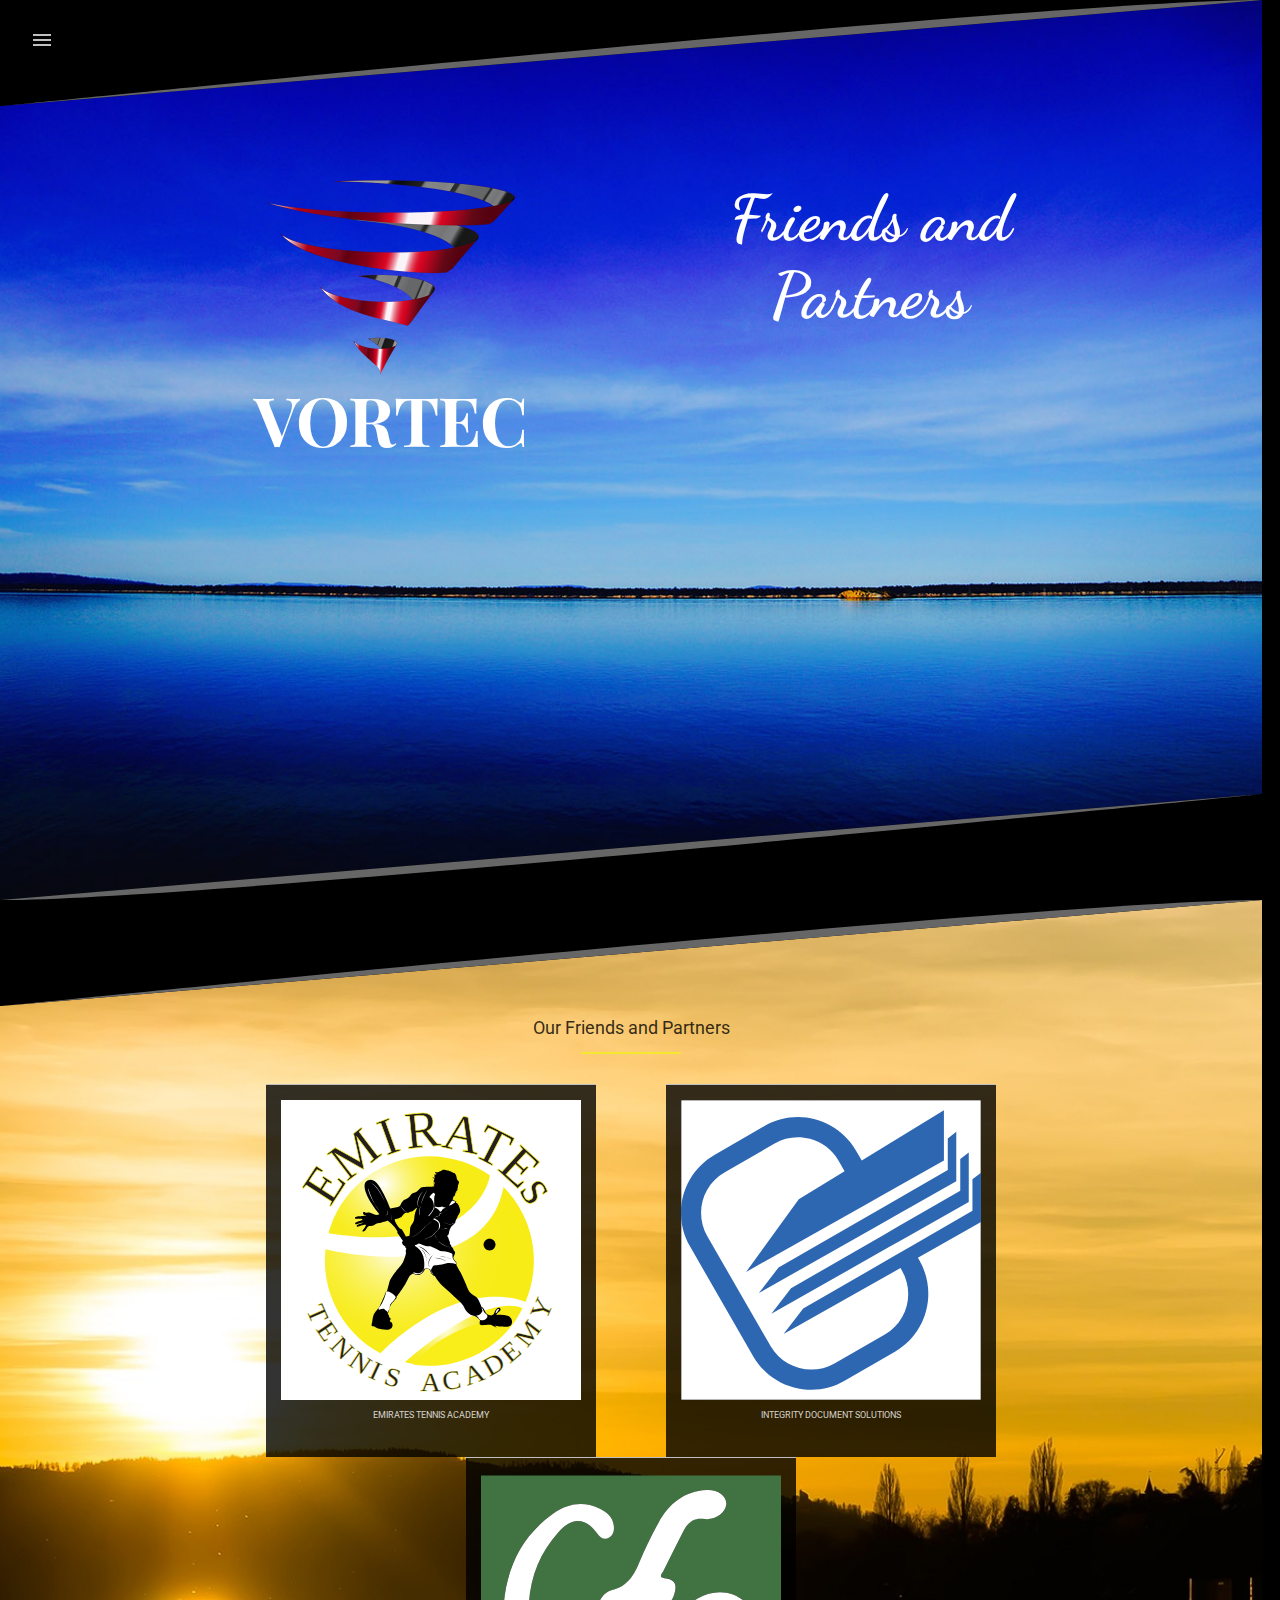
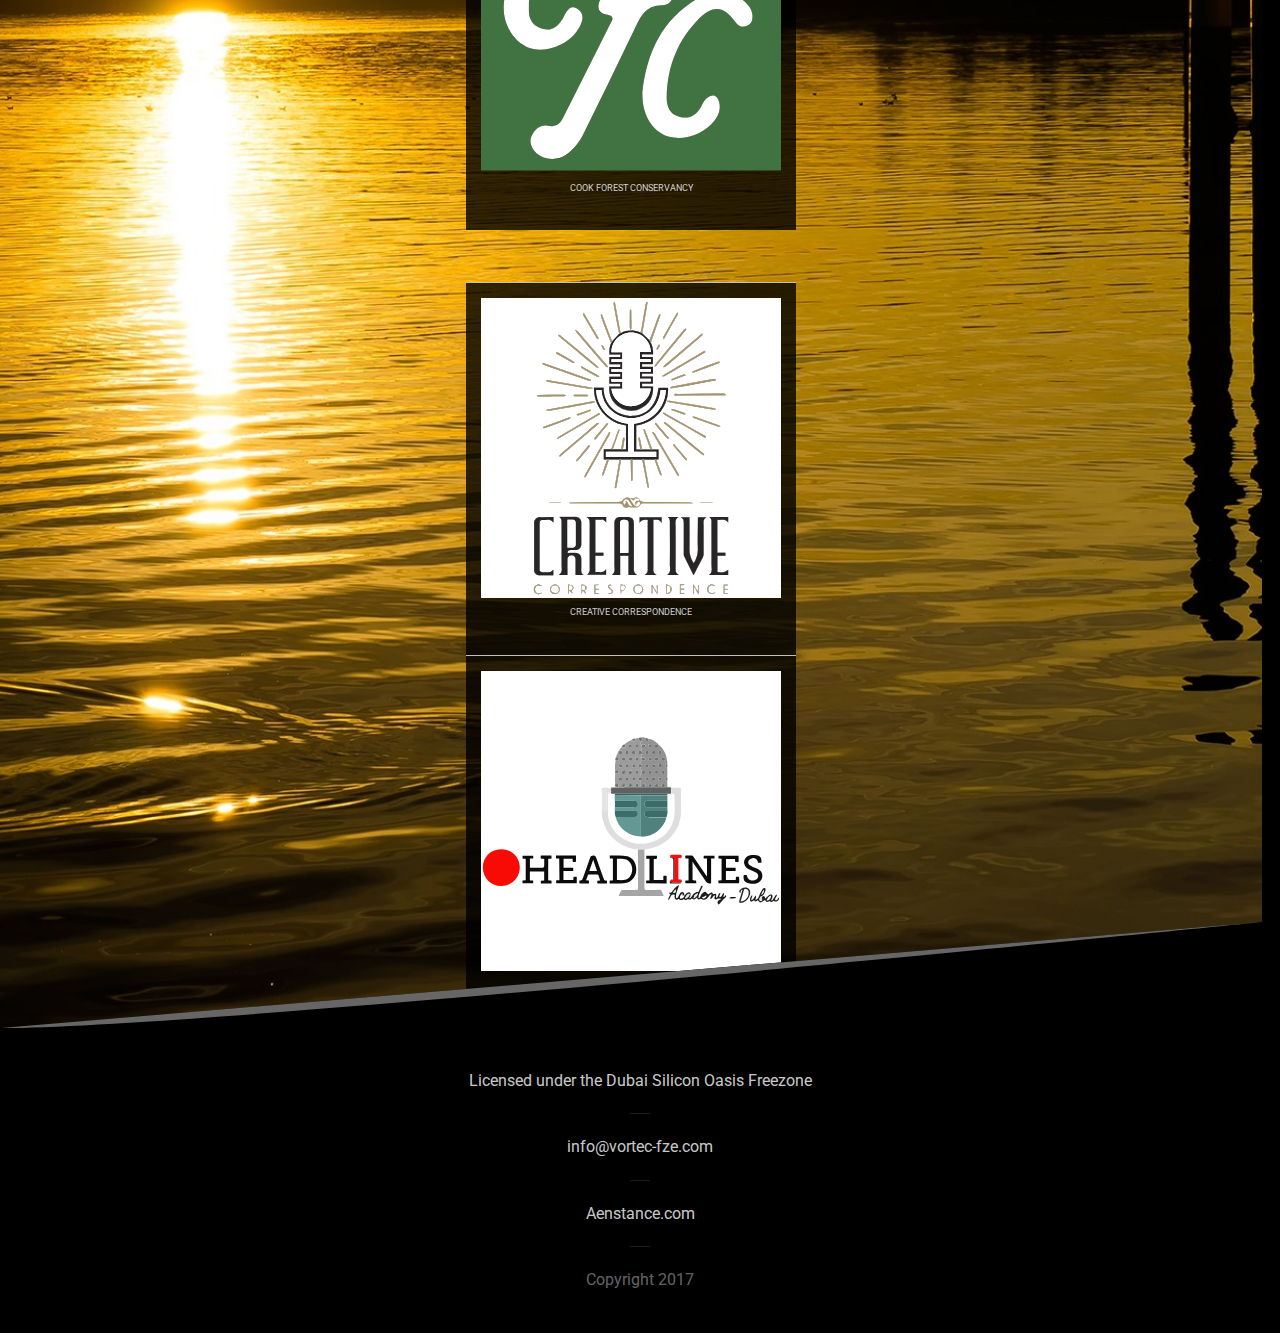
<file: Partners.html>
<!DOCTYPE html>
<html lang="en" class="page-home">

<head>
    <title>Vortec Partners</title>
    <meta charset="utf-8">
    <meta name="viewport" content="width=device-width, initial-scale=1">
    <link rel="shortcut icon" href="assets/img/favicons/favicon.ico">
    <link rel="stylesheet" href="css/main3.css">
    <link href="https://fonts.googleapis.com/css?family=Dancing+Script|EB+Garamond|Playfair+Display" rel="stylesheet">
</head>
<body>
    <section class="home-hero">
        <div id="backgroundbody1">
            <header>
                <svg version="1.1" id="Layer_0" xmlns="http://www.w3.org/2000/svg" xmlns:xlink="http://www.w3.org/1999/xlink" x="0px" y="0px" viewBox="0 0 1368 115" style="enable-background:new 0 0 1368 115;" xml:space="preserve">
                    <style type="text/css">
                        .st0 {
                            fill: #666666;
                        }
                    </style>
                    <g>
                        <g>
                            <polygon points="0,115 0,0 1368,0 		" />
                        </g>
                        <path class="st0" d="M0,115C0,115,1137,0,1368,0" />
                    </g>
                </svg>
                <svg class="menu-svg" fill="silver" height="24" viewBox="0 0 24 24" width="24" xmlns="http://www.w3.org/2000/svg">
                    <path d="M0 0h24v24H0z" fill="none" />
                    <path d="M3 18h18v-2H3v2zm0-5h18v-2H3v2zm0-7v2h18V6H3z" />
                </svg>
            </header>
                        <div class="mainpagecontainer">
                <div class="mainpagelayout">
                    <div class="Acol Bcol-main" role="main">
                        <img class="vorteclogo" width="250px" height="195px" src="images/Vortec-Metal6-500x390.png">
                        <h1>VORTEC</h1>
                    </div>
                    <div class="Acol Bcol-complementary" role="complementary">
                        <h2>Friends and Partners</h2>
                    </div>
                </div>
                <!--  Learn more and arrow
             
                 <p style="text-align: center;">Learn More</p>
              <img class="vorteclogo-svg" width="50px" height="50px" src="images/Vortec-Metal5.png">    -->
            </div>
            <svg version="1.1" id="Layer_1" xmlns="http://www.w3.org/2000/svg" xmlns:xlink="http://www.w3.org/1999/xlink" x="0px" y="0px" viewBox="0 0 1368 115" style="enable-background:new 0 0 1368 115;" xml:space="preserve">
                <style type="text/css">
                    .st0 {
                        fill: #666666;
                    }
                </style>
                <g>
                    <g>
                        <polygon points="1368,0 1368,115 0,115 		" />
                    </g>
                    <path class="st0" d="M1368,0C1368,0,231,115,0,115" />
                </g>
            </svg>
        </div>
    </section>
    <section class="partners" id="Partners">
        <div class="backgroundbody5">
            <svg version="1.1" id="Layer_6" xmlns="http://www.w3.org/2000/svg" xmlns:xlink="http://www.w3.org/1999/xlink" x="0px" y="0px" viewBox="0 0 1368 115" style="enable-background:new 0 0 1368 115;" xml:space="preserve">
                <style type="text/css">
                    .st0 {
                        fill: #666666;
                    }
                </style>
                <g>
                    <g>
                        <polygon points="0,115 0,0 1368,0 		" />
                    </g>
                    <path class="st0" d="M0,115C0,115,1137,0,1368,0" />
                </g>
            </svg>
            <div class="section-head">Our Friends and Partners</div>
            <hr class="section-title-rule">
            <div class="partners-icons text-center constrainer">
                <div class="pod"><img src="images/etaW120.svg" width="100%" ;>
                    <p class="muted-extra">Emirates Tennis Academy</p>
                </div>
                <div class="pod"><img src="images/idsW120.svg" width="100%" ;>
                    <p class="muted-extra">Integrity Document Solutions</p>
                </div>
                <div class="pod"><img src="images/cfc.svg" width="100%" ;>
                    <p class="muted-extra">Cook Forest Conservancy</p>
                </div>
            </div>
            <br>
            <br>
            <div class="partners-icons text-center constrainer2">       
                <div class="pod"><img src="images/cc120.svg" width="100%" ;>
                    <p class="muted-extra">Creative Correspondence</p>
                </div>
                <div class="pod"><img src="images/headlines120.svg" width="100%" ;>
                    <p class="muted-extra">Headlines</p>
                </div>
            </div>

            <svg version="1.1" id="Layer_7" xmlns="http://www.w3.org/2000/svg" xmlns:xlink="http://www.w3.org/1999/xlink" x="0px" y="0px" viewBox="0 0 1368 115" style="enable-background:new 0 0 1368 115;" xml:space="preserve">
                <style type="text/css">
                    .st0 {
                        fill: #666666;
                    }
                </style>
                <g>
                    <g>
                        <polygon points="1368,0 1368,115 0,115 		" />
                    </g>
                    <path class="st0" d="M1368,0C1368,0,231,115,0,115" />
                </g>
            </svg>
        </div>
    </section>
    
    <footer class="white tint-reversed">

        <div class="constrainer">
            <ul class="link-list text-center">
                <li><a href="http://dso.ae">Licensed under the Dubai Silicon Oasis Freezone</a></li>
                <li><a href="mailto:info@vortec-fze.com">info@vortec-fze.com</a></li>
                <li><a href="http://Aenstance.com">Aenstance.com</a></li>
                <li style="color: hsla(0,0%,100%,0.4)">Copyright 2017</li>
            </ul>
        </div>
    </footer>
   <div class="menu-overlay">
        <div class="menu-plate">
            <div class="menu-close">
                <svg fill="#000000" height="24" viewBox="0 0 24 24" width="24" xmlns="http://www.w3.org/2000/svg">
                    <path d="M19 6.41L17.59 5 12 10.59 6.41 5 5 6.41 10.59 12 5 17.59 6.41 19 12 13.41 17.59 19 19 17.59 13.41 12z" />
                    <path d="M0 0h24v24H0z" fill="none" />
                </svg>
            </div>
            <ul class="menu">
                <li>
                    <a href="/index.html">
                        <svg fill="#000000" height="24" viewBox="0 0 24 24" width="24" xmlns="http://www.w3.org/2000/svg">
                            <path d="M10 20v-6h4v6h5v-8h3L12 3 2 12h3v8z" />
                            <path d="M0 0h24v24H0z" fill="none" />
                        </svg>
                        <div class="double-line">Home<span>What is Vortec?</span></div>
                    </a>
                </li>
                <li>
                    <a href="/Projects.html">
                        <svg class="jquery-icon-svg" width="30px" height="29px" viewBox="0 0 55.99 92.42" version="1.1" xmlns="http://www.w3.org/2000/svg" xmlns:xlink="http://www.w3.org/1999/xlink">
                            <defs>
                                <style>
                                    .cls-1 {
                                        fill: #b2b2b2;
                                    }
                                </style>
                            </defs>
                            <title>03</title>
                            <path class="cls-1" d="M44.82 23.88a8.25 8.25 0 1 0 8.18 8.25 8.25 8.25 0 0 0-8.18-8.25zm0 13.21a5 5 0 1 1 4.94-5 5 5 0 0 1-4.94 4.99zm28 31.36a1.65 1.65 0 0 0-.9-1.47c-.52-.27-12.83-6.73-10.8-18.6a110.58 110.58 0 0 0 1.82-16.25c-.01-12.05-16.22-30.06-16.94-30.82a1.7 1.7 0 0 0-2.44 0c-.65.76-16.86 18.77-16.86 30.82a110.61 110.61 0 0 0 1.82 16.25c2 11.87-10.28 18.33-10.8 18.6a1.65 1.65 0 0 0-.9 1.47v19.81a1.65 1.65 0 0 0 3 1c3-4.07 8.68-10.12 12.9-12l-1 4a1.67 1.67 0 0 0 0 .4c0 1.42 1.18 4.61 11.53 4.92v5a1.65 1.65 0 1 0 3.29 0v-5c10.27-.31 11.46-3.51 11.46-4.93a1.67 1.67 0 0 0 0-.4l-1-4c4.22 1.85 9.85 7.9 12.9 12a1.65 1.65 0 0 0 3-1v-19.8zm-39.53 5.16c-4.68 1.08-9.94 6.31-13.17 10v-14.21c2.14-1.3 7.52-5 10.26-11 1.36 6.82 2.64 12.37 2.91 13.53v1.67zm13.17 9.66v-34.63a1.65 1.65 0 1 0-3.29 0v34.64c-5.9-.19-7.69-1.36-8.14-1.79l1.51-6a1.67 1.67 0 0 0 0-.4v-3.3a1.64 1.64 0 0 0 0-.38c-.07-.28-6.54-28-6.54-39.24 0-9 11.08-22.8 14.82-27.2 3.74 4.4 14.82 18.2 14.82 27.2 0 11.23-6.48 39-6.54 39.24a1.64 1.64 0 0 0 0 .38v3.3a1.66 1.66 0 0 0 0 .4l1.51 6c-.46.43-2.25 1.6-8.15 1.79zm23.05.35c-3.23-3.7-8.5-8.94-13.17-10v-1.68c.27-1.16 1.55-6.71 2.91-13.52 2.74 6 8.13 9.69 10.27 11v14.21z" transform="translate(-16.82 -.79)" />
                        </svg>

                        <div class="double-line">Projects<span>Building What?</span></div>
                    </a>
                </li>
                <li>
                    <a href="/Services.html">
                        <svg width="22px" height="14px" viewBox="0 0 22 14" version="1.1" xmlns="http://www.w3.org/2000/svg" xmlns:xlink="http://www.w3.org/1999/xlink">
                            <g stroke="none" stroke-width="1" fill="none" fill-rule="evenodd">
                                <g id="ic_gif" transform="translate(-1.000000, -5.000000)">
                                    <path d="M0,0 L24,0 L24,24 L0,24 L0,0 L0,0 Z" id="Shape"></path>
                                    <path d="M1,5 L3,5 L3,19 L1,19 L1,5 Z M5,5 L7,5 L7,19 L5,19 L5,5 Z M22,5 L10,5 C9.45,5 9,5.45 9,6 L9,18 C9,18.55 9.45,19 10,19 L22,19 C22.55,19 23,18.55 23,18 L23,6 C23,5.45 22.55,5 22,5 L22,5 Z M16,12.25 C17.24,12.25 18.25,11.24 18.25,10 C18.25,8.76 17.24,7.75 16,7.75 C14.76,7.75 13.75,8.76 13.75,10 C13.75,11.24 14.76,12.25 16,12.25 L16,12.25 Z M20.5,16.25 C20.5,14.75 17.5,14 16,14 C14.5,14 11.5,14.75 11.5,16.25 L11.5,17 L20.5,17 L20.5,16.25 L20.5,16.25 Z" id="Shape" fill="#757575"></path>
                                </g>
                            </g>
                        </svg>

                        <div class="double-line">Services<span>Building How?</span></div>
                    </a>
                </li>
                <li>
                    <a href="/Partners.html">
                        <svg fill="#000000" height="24" viewBox="0 0 40 40" width="24" xmlns="http://www.w3.org/2000/svg">
                            <g>
                                <g id="Layer_1_120_">
                                    <g>
                                        <g>
                                            <path fill="#b2b2b2" d="M31.7,10.3c-0.1-0.1-0.2-0.2-0.4-0.2l-9-2.8c-3.6-1.1-5.9,0.8-6.6,1.5c-0.4,0.4-0.6,0.8-0.8,1.1l-4,9.4
					c-0.2,0.5-0.2,1.3,0.2,2c0.5,1,1.4,1.8,2.5,2c1.2,0.3,2.5-0.1,3.5-1.1c0.3-0.3,0.5-0.6,0.6-0.8l1.3-2.5c0.2-0.4,0.5-0.8,0.9-1.2
					c1.2-1.2,1.7-0.6,1.9-0.4c2,1.9,12.6,12.5,12.6,12.5c0.4,0.4,0.3,1.1-0.2,1.6c-0.5,0.5-1.2,0.5-1.6,0.2l-3-3
					c-0.4-0.4-1-0.4-1.4,0c-0.4,0.4-0.4,1,0,1.4l3,3c0.4,0.4,0.3,1.1-0.2,1.6c-0.5,0.5-1.2,0.5-1.6,0.2l-3-3c-0.4-0.4-1-0.4-1.4,0
					c-0.4,0.4-0.4,1,0,1.4l3,3c0.4,0.4,0.3,1.1-0.2,1.6c-0.5,0.5-1.2,0.5-1.6,0.2l-3-3c-0.4-0.4-1-0.4-1.4,0c-0.4,0.4-0.4,1,0,1.4
					l3,3c0.4,0.4,0.3,1.1-0.2,1.6c-0.5,0.5-1.2,0.5-1.6,0.2L20,37.2c0.5-0.8,0.4-1.9-0.4-2.7c-0.9-0.9-2.2-0.9-2.9-0.2
					c0.8-0.8,0.7-2.1-0.2-2.9c-0.9-0.9-2.2-0.9-2.9-0.2c0.8-0.8,0.7-2.1-0.2-2.9c-0.9-0.9-2.2-0.9-2.9-0.2c0.8-0.8,0.7-2.1-0.2-2.9
					c-0.8-0.8-2-0.9-2.8-0.3l-5.8-5.8c-0.4-0.4-1-0.4-1.4,0c-0.4,0.4-0.4,1,0,1.4l5.8,5.8L4.4,28c-0.8,0.8-0.7,2.1,0.2,2.9
					c0.9,0.9,2.2,0.9,2.9,0.2c-0.8,0.8-0.7,2.1,0.2,2.9c0.9,0.9,2.2,0.9,2.9,0.2c-0.8,0.8-0.7,2.1,0.2,2.9c0.9,0.9,2.2,0.9,2.9,0.2
					c-0.8,0.8-0.7,2.1,0.2,2.9c0.9,0.9,2.2,0.9,2.9,0.2l1.8-1.8l3.6,3.6c1.1,1.1,3.1,1.1,4.3-0.2c0.6-0.6,0.9-1.4,1-2.1
					c0.8,0,1.5-0.4,2.1-1c0.6-0.6,0.9-1.4,1-2.1c0.8,0,1.5-0.4,2.1-1c0.6-0.6,0.9-1.4,1-2.1c0.8,0,1.5-0.4,2.1-1
					c1.2-1.2,1.3-3.2,0.2-4.3l-1.5-1.5l6.2-6.2c0.4-0.4,0.4-1,0-1.4L31.7,10.3z" />
                                        </g>
                                        <g>
                                            <path fill="#b2b2b2" d="M46.4,12.5l-7.9-7.9c-0.8-0.8-2-0.8-2.8,0L33,7.3c-0.8,0.8-0.8,2,0,2.8l7.9,7.9c0.8,0.8,2,0.8,2.8,0
					l2.8-2.8C47.2,14.5,47.2,13.3,46.4,12.5z M42.3,16.5c-0.9,0-1.6-0.7-1.6-1.6s0.7-1.6,1.6-1.6c0.9,0,1.6,0.7,1.6,1.6
					C43.9,15.8,43.2,16.5,42.3,16.5z" />
                                        </g>
                                    </g>
                                </g>
                            </g>
                        </svg>
                        <div class="double-line">Our Partners<span>Building Whom?</span></div>

                    </a>
                </li>
                <li>
                    <hr>
                </li>

                <li>
                    <a href="mailto:info@vortec-fze.com"><img src="images/burj.svg" height="250%;">

                        <div class="double-line">Contact Us<span>Let's Build Something</span></div>
                    </a>
                </li>
            </ul>
        </div>
    </div>
    <script src="js/jquery-2.2.2.min.js"></script>
    <script src="js/functions.js" type="text/javascript"></script>
</body>

</html>
</file>
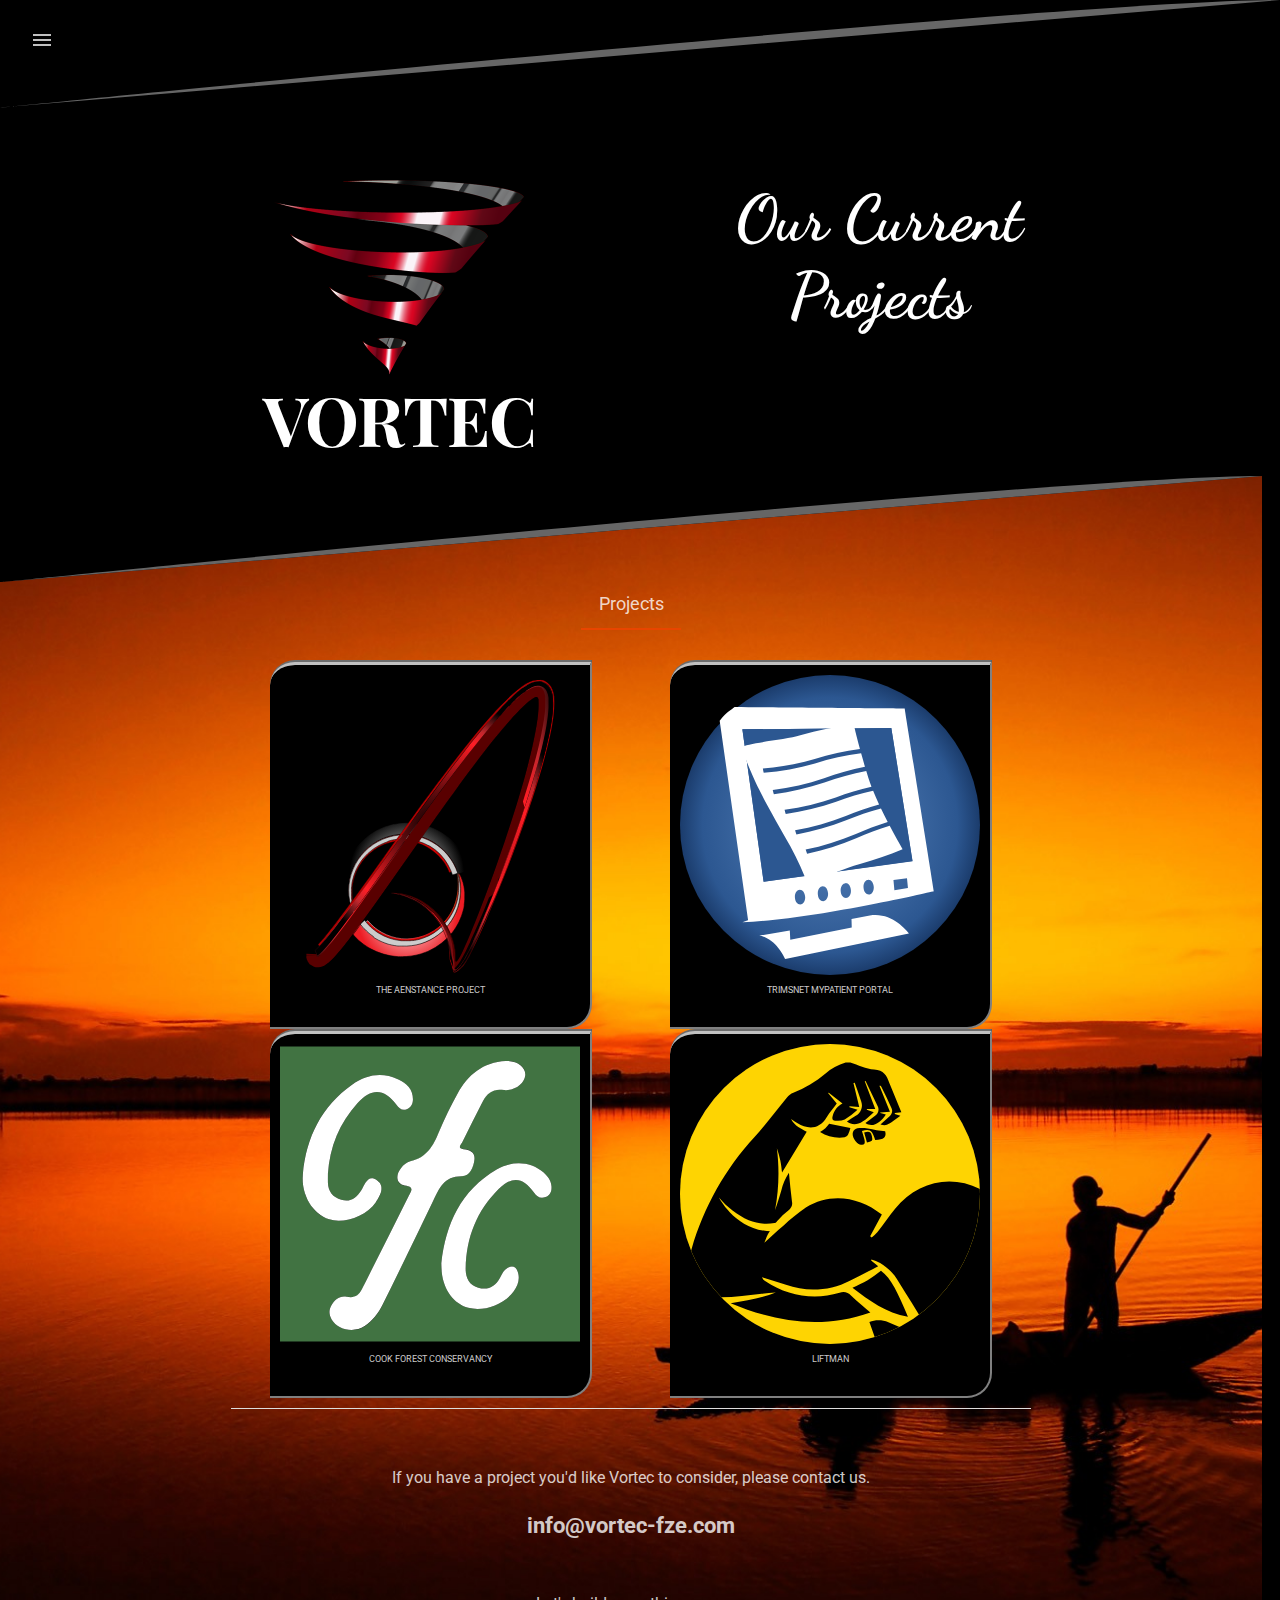
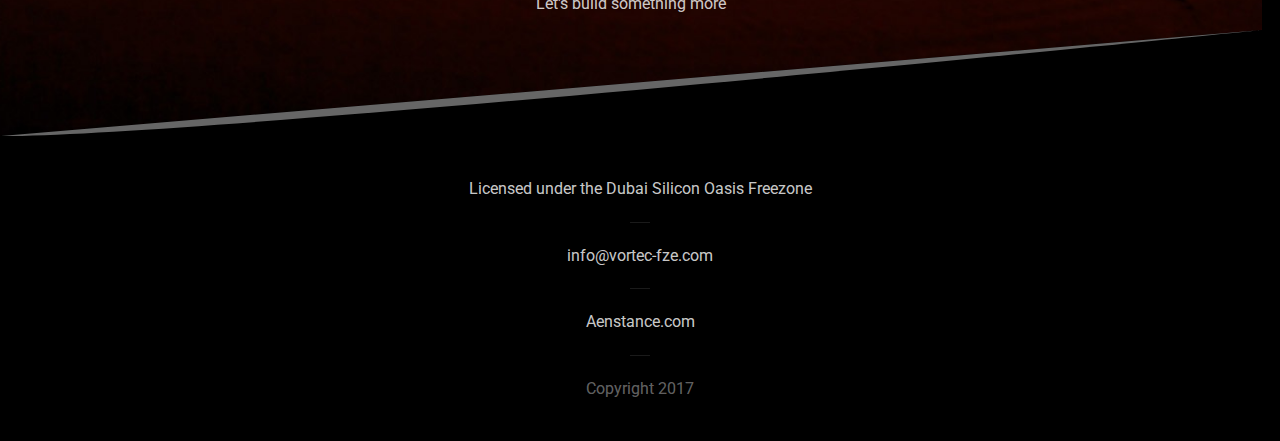
<file: Projects.html>
<!DOCTYPE html>
<html lang="en" class="page-home">

<head>
    <title>Vortec Projects</title>
    <meta charset="utf-8">
    <meta name="viewport" content="width=device-width, initial-scale=1">
    <link rel="shortcut icon" href="assets/img/favicons/favicon.ico">
    <link rel="stylesheet" href="css/main3.css">
    <link href="https://fonts.googleapis.com/css?family=Dancing+Script|EB+Garamond|Playfair+Display" rel="stylesheet">
</head>
<body>
    <section class="home-hero">
        <div id="backgroundbody4">
            <header>
                <svg version="1.1" id="Layer_0" xmlns="http://www.w3.org/2000/svg" xmlns:xlink="http://www.w3.org/1999/xlink" x="0px" y="0px" viewBox="0 0 1368 115" style="enable-background:new 0 0 1368 115;" xml:space="preserve">
                    <style type="text/css">
                        .st0 {
                            fill: #666666;
                        }
                    </style>
                    <g>
                        <g>
                            <polygon points="0,115 0,0 1368,0 		" />
                        </g>
                        <path class="st0" d="M0,115C0,115,1137,0,1368,0" />
                    </g>
                </svg>
                <svg class="menu-svg" fill="silver" height="24" viewBox="0 0 24 24" width="24" xmlns="http://www.w3.org/2000/svg">
                    <path d="M0 0h24v24H0z" fill="none" />
                    <path d="M3 18h18v-2H3v2zm0-5h18v-2H3v2zm0-7v2h18V6H3z" />
                </svg>
            </header>
             <div class="mainpagecontainer">
                <div class="mainpagelayout">
                    <div class="Acol Bcol-main" role="main">
                        <img class="vorteclogo" width="250px" height="195px" src="images/Vortec-Metal6-500x390.png">
                        <h1>VORTEC</h1>
                    </div>
                    <div class="Acol Bcol-complementary" role="complementary">
                        <h2>Our Current Projects</h2>
                    </div>
                </div>
             </div>
        </div>
    </section>
    <section class="projects" id="Projects">

        <div class="backgroundbody3">
            <svg version="1.1" id="Layer_4" xmlns="http://www.w3.org/2000/svg" xmlns:xlink="http://www.w3.org/1999/xlink" x="0px" y="0px" viewBox="0 0 1368 115" style="enable-background:new 0 0 1368 115;" xml:space="preserve">
                <style type="text/css">
                    .st0 {
                        fill: #666666;
                    }
                </style>
                <g>
                    <g>
                        <polygon points="0,115 0,0 1368,0 		" />
                    </g>
                    <path class="st0" d="M0,115C0,115,1137,0,1368,0" />
                </g>
            </svg>
            <div class="constrainer text-center">
                <div class="section-head">Projects</div>
                <hr class="section-title-rule">
                <div class="project-icons">
                    <div class="circles"><img src="images/Aenstance120.svg" width="100%" ;>
                        <p class="muted-extra">The Aenstance Project</p>
                    </div>
                    <div class="circles"><img src="images/Trimsnet120.svg" width="100%" ;>
                        <p class="muted-extra">TRIMSNet MyPatient Portal</p>
                    </div>
                    <div class="circles"><img src="images/cfc.svg" width="100%" ;>
                        <p class="muted-extra">Cook Forest Conservancy</p>
                    </div>
                    <div class="circles"><img src="images/LiftmanC120.svg" width="100%" ;>
                        <p class="muted-extra">Liftman</p>
                    </div>
                </div>
                <hr>
                <br>
                <p>If you have a project you'd like Vortec to consider, please contact us.</p>
                <a href="mailto:info@vortec-fze.com"><h4>info@vortec-fze.com</h4></a>
                <p class="endpiece">Let's build something more</p>
            </div>
            <svg version="1.1" id="Layer_5" xmlns="http://www.w3.org/2000/svg" xmlns:xlink="http://www.w3.org/1999/xlink" x="0px" y="0px" viewBox="0 0 1368 115" style="enable-background:new 0 0 1368 115;" xml:space="preserve">
                <style type="text/css">
                    .st0 {
                        fill: #666666;
                    }
                </style>
                <g>
                    <g>
                        <polygon points="1368,0 1368,115 0,115 		" />
                    </g>
                    <path class="st0" d="M1368,0C1368,0,231,115,0,115" />
                </g>
            </svg>
        </div>
    </section>
    <footer class="white tint-reversed">

        <div class="constrainer">
            <ul class="link-list text-center">
                <li><a href="http://dso.ae">Licensed under the Dubai Silicon Oasis Freezone</a></li>
                <li><a href="mailto:info@vortec-fze.com">info@vortec-fze.com</a></li>
                <li><a href="http://Aenstance.com">Aenstance.com</a></li>
                <li style="color: hsla(0,0%,100%,0.4)">Copyright 2017</li>
            </ul>
        </div>
    </footer>
    <div class="menu-overlay">
        <div class="menu-plate">
            <div class="menu-close">
                <svg fill="#000000" height="24" viewBox="0 0 24 24" width="24" xmlns="http://www.w3.org/2000/svg">
                    <path d="M19 6.41L17.59 5 12 10.59 6.41 5 5 6.41 10.59 12 5 17.59 6.41 19 12 13.41 17.59 19 19 17.59 13.41 12z" />
                    <path d="M0 0h24v24H0z" fill="none" />
                </svg>
            </div>
            <ul class="menu">
                <li>
                   <a href="/index.html">
                        <svg fill="#000000" height="24" viewBox="0 0 24 24" width="24" xmlns="http://www.w3.org/2000/svg">
                            <path d="M10 20v-6h4v6h5v-8h3L12 3 2 12h3v8z" />
                            <path d="M0 0h24v24H0z" fill="none" />
                        </svg>
                        <div class="double-line">Home<span>What is Vortec?</span></div>
                    </a>
                </li>
                <li>
                    <a href="/Projects.html">
                        <svg class="jquery-icon-svg" width="30px" height="29px" viewBox="0 0 55.99 92.42" version="1.1" xmlns="http://www.w3.org/2000/svg" xmlns:xlink="http://www.w3.org/1999/xlink">
                            <defs>
                                <style>
                                    .cls-1 {
                                        fill: #b2b2b2;
                                    }
                                </style>
                            </defs>
                            <title>03</title>
                            <path class="cls-1" d="M44.82 23.88a8.25 8.25 0 1 0 8.18 8.25 8.25 8.25 0 0 0-8.18-8.25zm0 13.21a5 5 0 1 1 4.94-5 5 5 0 0 1-4.94 4.99zm28 31.36a1.65 1.65 0 0 0-.9-1.47c-.52-.27-12.83-6.73-10.8-18.6a110.58 110.58 0 0 0 1.82-16.25c-.01-12.05-16.22-30.06-16.94-30.82a1.7 1.7 0 0 0-2.44 0c-.65.76-16.86 18.77-16.86 30.82a110.61 110.61 0 0 0 1.82 16.25c2 11.87-10.28 18.33-10.8 18.6a1.65 1.65 0 0 0-.9 1.47v19.81a1.65 1.65 0 0 0 3 1c3-4.07 8.68-10.12 12.9-12l-1 4a1.67 1.67 0 0 0 0 .4c0 1.42 1.18 4.61 11.53 4.92v5a1.65 1.65 0 1 0 3.29 0v-5c10.27-.31 11.46-3.51 11.46-4.93a1.67 1.67 0 0 0 0-.4l-1-4c4.22 1.85 9.85 7.9 12.9 12a1.65 1.65 0 0 0 3-1v-19.8zm-39.53 5.16c-4.68 1.08-9.94 6.31-13.17 10v-14.21c2.14-1.3 7.52-5 10.26-11 1.36 6.82 2.64 12.37 2.91 13.53v1.67zm13.17 9.66v-34.63a1.65 1.65 0 1 0-3.29 0v34.64c-5.9-.19-7.69-1.36-8.14-1.79l1.51-6a1.67 1.67 0 0 0 0-.4v-3.3a1.64 1.64 0 0 0 0-.38c-.07-.28-6.54-28-6.54-39.24 0-9 11.08-22.8 14.82-27.2 3.74 4.4 14.82 18.2 14.82 27.2 0 11.23-6.48 39-6.54 39.24a1.64 1.64 0 0 0 0 .38v3.3a1.66 1.66 0 0 0 0 .4l1.51 6c-.46.43-2.25 1.6-8.15 1.79zm23.05.35c-3.23-3.7-8.5-8.94-13.17-10v-1.68c.27-1.16 1.55-6.71 2.91-13.52 2.74 6 8.13 9.69 10.27 11v14.21z" transform="translate(-16.82 -.79)" />
                        </svg>

                        <div class="double-line">Projects<span>Building What?</span></div>
                    </a>
                </li>
                <li>
                    <a href="/Services.html">
                        <svg width="22px" height="14px" viewBox="0 0 22 14" version="1.1" xmlns="http://www.w3.org/2000/svg" xmlns:xlink="http://www.w3.org/1999/xlink">
                            <g stroke="none" stroke-width="1" fill="none" fill-rule="evenodd">
                                <g id="ic_gif" transform="translate(-1.000000, -5.000000)">
                                    <path d="M0,0 L24,0 L24,24 L0,24 L0,0 L0,0 Z" id="Shape"></path>
                                    <path d="M1,5 L3,5 L3,19 L1,19 L1,5 Z M5,5 L7,5 L7,19 L5,19 L5,5 Z M22,5 L10,5 C9.45,5 9,5.45 9,6 L9,18 C9,18.55 9.45,19 10,19 L22,19 C22.55,19 23,18.55 23,18 L23,6 C23,5.45 22.55,5 22,5 L22,5 Z M16,12.25 C17.24,12.25 18.25,11.24 18.25,10 C18.25,8.76 17.24,7.75 16,7.75 C14.76,7.75 13.75,8.76 13.75,10 C13.75,11.24 14.76,12.25 16,12.25 L16,12.25 Z M20.5,16.25 C20.5,14.75 17.5,14 16,14 C14.5,14 11.5,14.75 11.5,16.25 L11.5,17 L20.5,17 L20.5,16.25 L20.5,16.25 Z" id="Shape" fill="#757575"></path>
                                </g>
                            </g>
                        </svg>

                        <div class="double-line">Services<span>Building How?</span></div>
                    </a>
                </li>
                <li>
                    <a href="/Partners.html">
                        <svg fill="#000000" height="24" viewBox="0 0 40 40" width="24" xmlns="http://www.w3.org/2000/svg">
                            <g>
                                <g id="Layer_1_120_">
                                    <g>
                                        <g>
                                            <path fill="#b2b2b2" d="M31.7,10.3c-0.1-0.1-0.2-0.2-0.4-0.2l-9-2.8c-3.6-1.1-5.9,0.8-6.6,1.5c-0.4,0.4-0.6,0.8-0.8,1.1l-4,9.4
					c-0.2,0.5-0.2,1.3,0.2,2c0.5,1,1.4,1.8,2.5,2c1.2,0.3,2.5-0.1,3.5-1.1c0.3-0.3,0.5-0.6,0.6-0.8l1.3-2.5c0.2-0.4,0.5-0.8,0.9-1.2
					c1.2-1.2,1.7-0.6,1.9-0.4c2,1.9,12.6,12.5,12.6,12.5c0.4,0.4,0.3,1.1-0.2,1.6c-0.5,0.5-1.2,0.5-1.6,0.2l-3-3
					c-0.4-0.4-1-0.4-1.4,0c-0.4,0.4-0.4,1,0,1.4l3,3c0.4,0.4,0.3,1.1-0.2,1.6c-0.5,0.5-1.2,0.5-1.6,0.2l-3-3c-0.4-0.4-1-0.4-1.4,0
					c-0.4,0.4-0.4,1,0,1.4l3,3c0.4,0.4,0.3,1.1-0.2,1.6c-0.5,0.5-1.2,0.5-1.6,0.2l-3-3c-0.4-0.4-1-0.4-1.4,0c-0.4,0.4-0.4,1,0,1.4
					l3,3c0.4,0.4,0.3,1.1-0.2,1.6c-0.5,0.5-1.2,0.5-1.6,0.2L20,37.2c0.5-0.8,0.4-1.9-0.4-2.7c-0.9-0.9-2.2-0.9-2.9-0.2
					c0.8-0.8,0.7-2.1-0.2-2.9c-0.9-0.9-2.2-0.9-2.9-0.2c0.8-0.8,0.7-2.1-0.2-2.9c-0.9-0.9-2.2-0.9-2.9-0.2c0.8-0.8,0.7-2.1-0.2-2.9
					c-0.8-0.8-2-0.9-2.8-0.3l-5.8-5.8c-0.4-0.4-1-0.4-1.4,0c-0.4,0.4-0.4,1,0,1.4l5.8,5.8L4.4,28c-0.8,0.8-0.7,2.1,0.2,2.9
					c0.9,0.9,2.2,0.9,2.9,0.2c-0.8,0.8-0.7,2.1,0.2,2.9c0.9,0.9,2.2,0.9,2.9,0.2c-0.8,0.8-0.7,2.1,0.2,2.9c0.9,0.9,2.2,0.9,2.9,0.2
					c-0.8,0.8-0.7,2.1,0.2,2.9c0.9,0.9,2.2,0.9,2.9,0.2l1.8-1.8l3.6,3.6c1.1,1.1,3.1,1.1,4.3-0.2c0.6-0.6,0.9-1.4,1-2.1
					c0.8,0,1.5-0.4,2.1-1c0.6-0.6,0.9-1.4,1-2.1c0.8,0,1.5-0.4,2.1-1c0.6-0.6,0.9-1.4,1-2.1c0.8,0,1.5-0.4,2.1-1
					c1.2-1.2,1.3-3.2,0.2-4.3l-1.5-1.5l6.2-6.2c0.4-0.4,0.4-1,0-1.4L31.7,10.3z" />
                                        </g>
                                        <g>
                                            <path fill="#b2b2b2" d="M46.4,12.5l-7.9-7.9c-0.8-0.8-2-0.8-2.8,0L33,7.3c-0.8,0.8-0.8,2,0,2.8l7.9,7.9c0.8,0.8,2,0.8,2.8,0
					l2.8-2.8C47.2,14.5,47.2,13.3,46.4,12.5z M42.3,16.5c-0.9,0-1.6-0.7-1.6-1.6s0.7-1.6,1.6-1.6c0.9,0,1.6,0.7,1.6,1.6
					C43.9,15.8,43.2,16.5,42.3,16.5z" />
                                        </g>
                                    </g>
                                </g>
                            </g>
                        </svg>
                        <div class="double-line">Our Partners<span>Building Whom?</span></div>

                    </a>
                </li>
                <li>
                    <hr>
                </li>

                <li>
                    <a href="mailto:info@vortec-fze.com"><img src="images/burj.svg" height="250%;">

                        <div class="double-line">Contact Us<span>Let's Build Something</span></div>
                    </a>
                </li>
            </ul>
        </div>
    </div>
    <script src="js/jquery-2.2.2.min.js"></script>
    <script src="js/functions.js" type="text/javascript"></script>
</body>

</html>
</file>
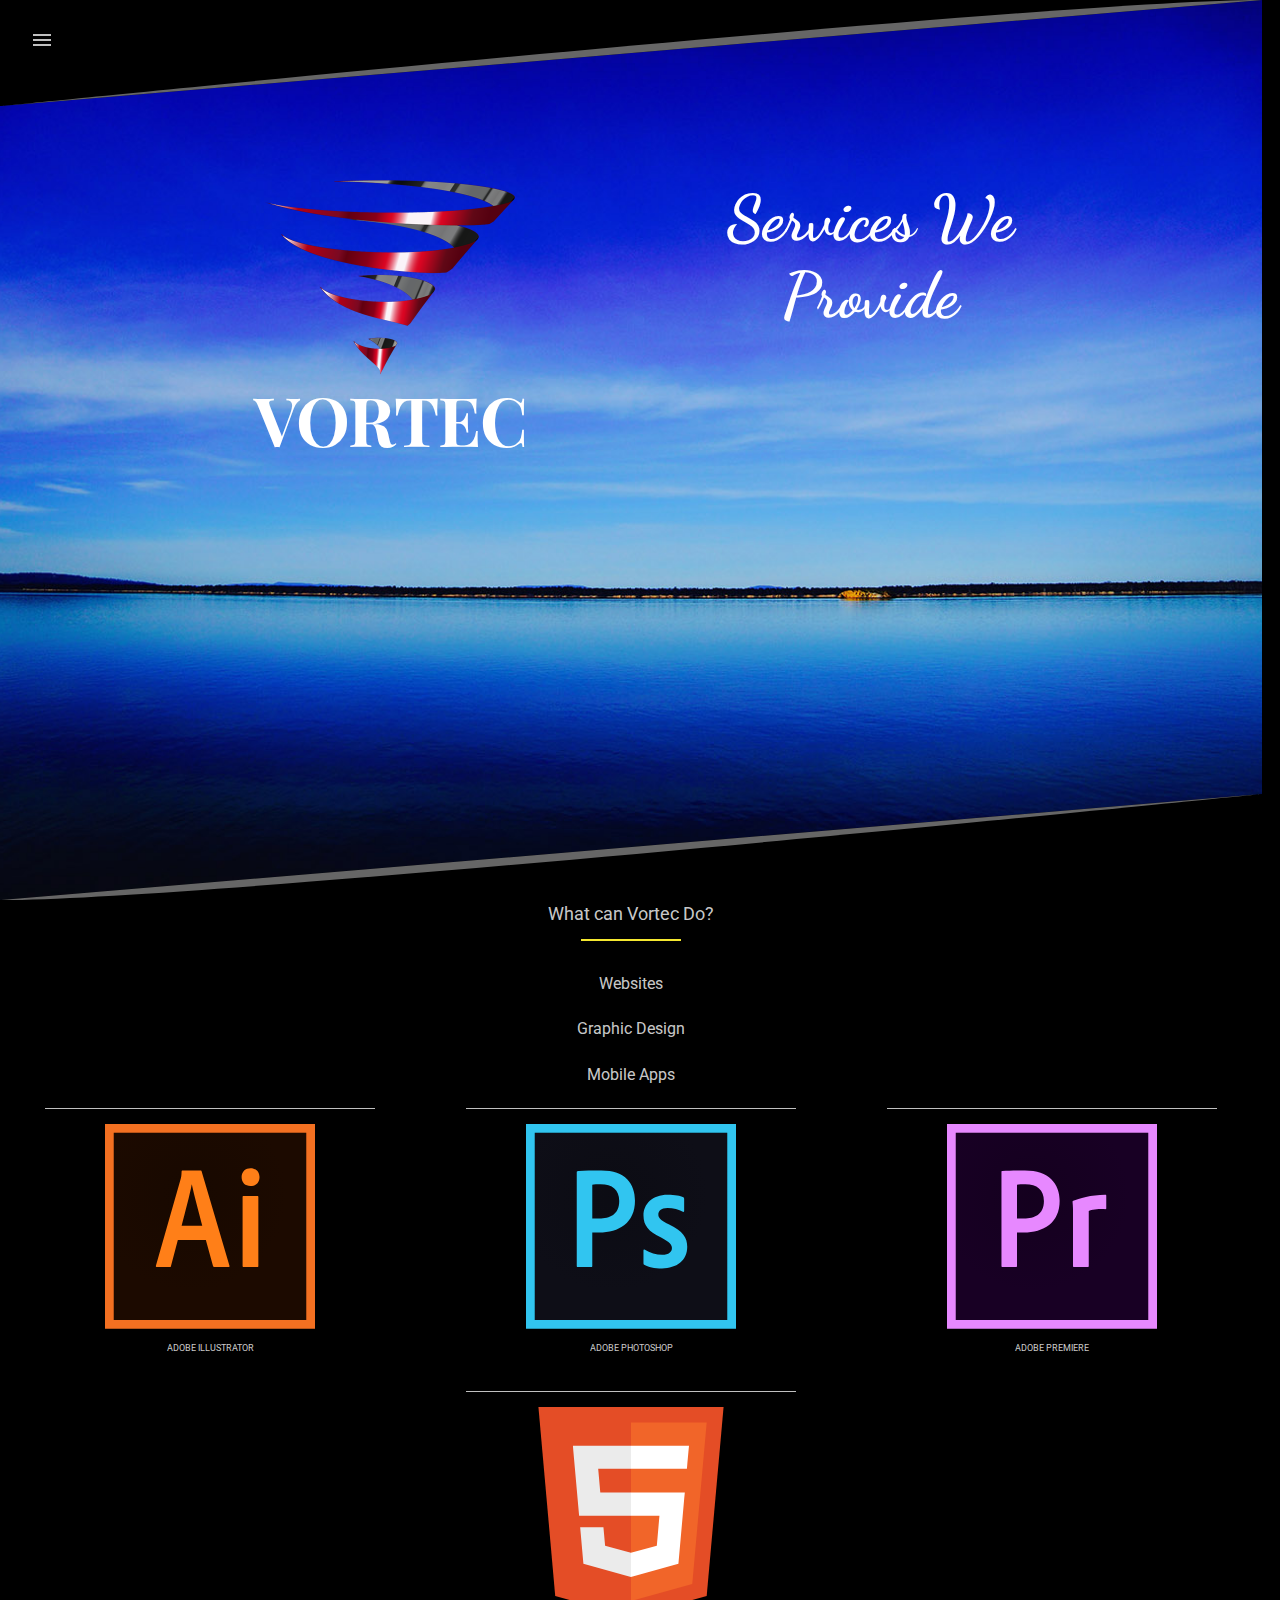
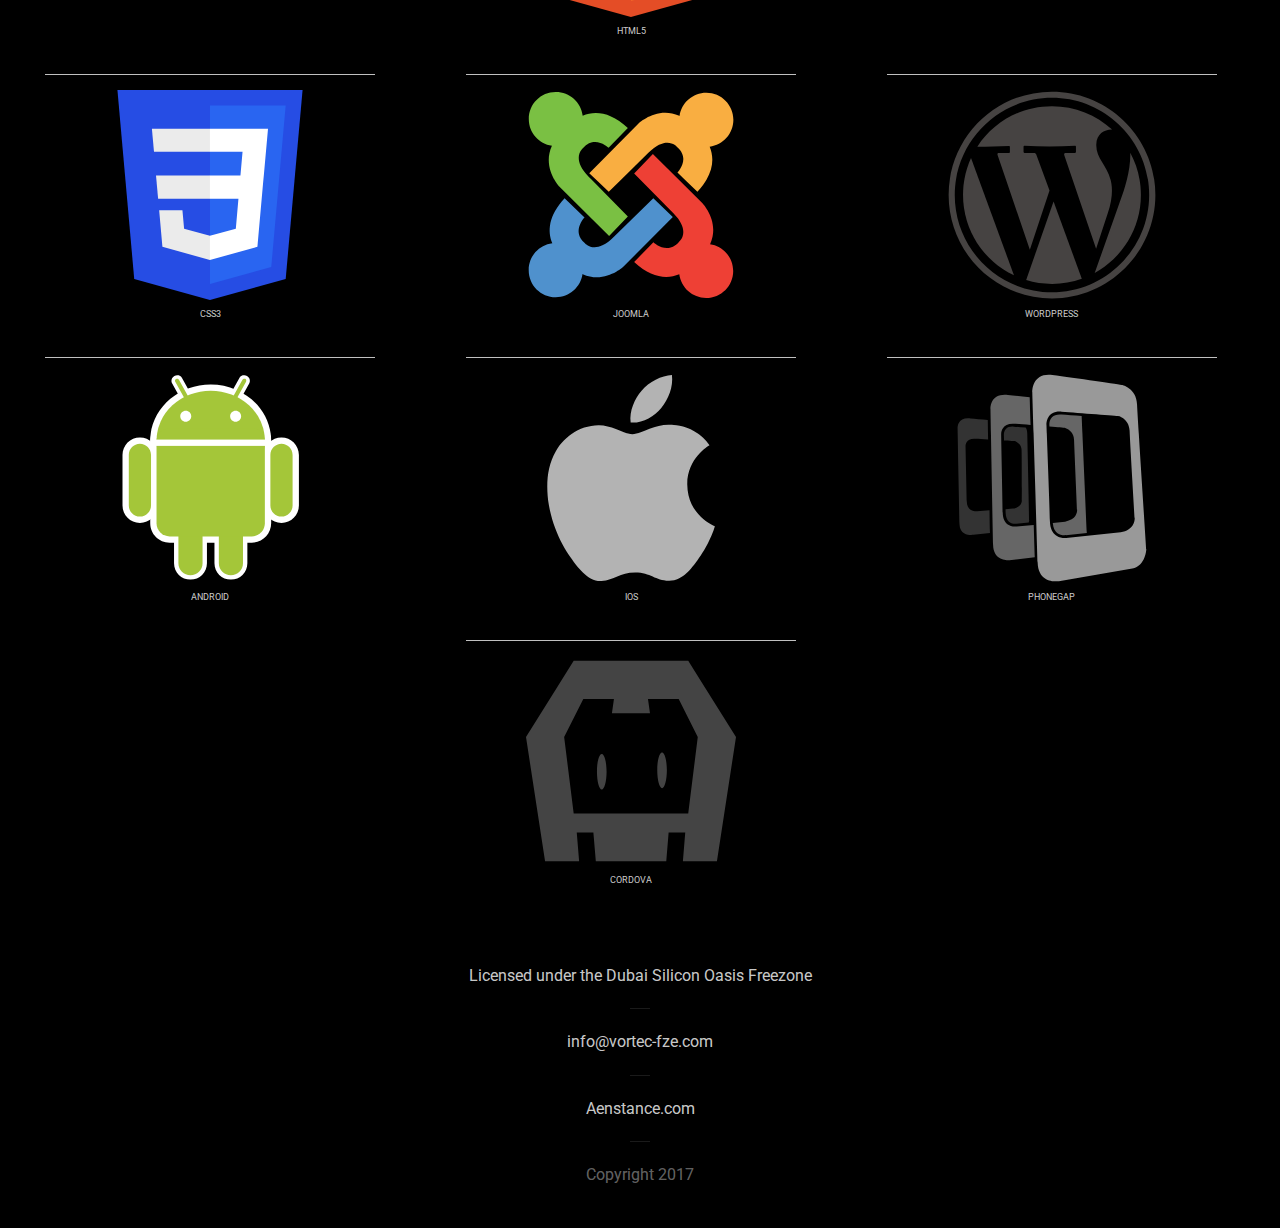
<file: Services.html>
<!DOCTYPE html>
<html lang="en" class="page-home">

<head>
    <title>Vortec Services</title>
    <meta charset="utf-8">
    <meta name="viewport" content="width=device-width, initial-scale=1">
    <link rel="shortcut icon" href="assets/img/favicons/favicon.ico">
    <link rel="stylesheet" href="css/main3.css">
    <link href="https://fonts.googleapis.com/css?family=Dancing+Script|EB+Garamond|Playfair+Display" rel="stylesheet">
</head>
<body>
    <section class="home-hero">
        <div id="backgroundbody1">
            <header>
                <svg version="1.1" id="Layer_0" xmlns="http://www.w3.org/2000/svg" xmlns:xlink="http://www.w3.org/1999/xlink" x="0px" y="0px" viewBox="0 0 1368 115" style="enable-background:new 0 0 1368 115;" xml:space="preserve">
                    <style type="text/css">
                        .st0 {
                            fill: #666666;
                        }
                    </style>
                    <g>
                        <g>
                            <polygon points="0,115 0,0 1368,0 		" />
                        </g>
                        <path class="st0" d="M0,115C0,115,1137,0,1368,0" />
                    </g>
                </svg>
                <svg class="menu-svg" fill="silver" height="24" viewBox="0 0 24 24" width="24" xmlns="http://www.w3.org/2000/svg">
                    <path d="M0 0h24v24H0z" fill="none" />
                    <path d="M3 18h18v-2H3v2zm0-5h18v-2H3v2zm0-7v2h18V6H3z" />
                </svg>
            </header>
                        <div class="mainpagecontainer">
                <div class="mainpagelayout">
                    <div class="Acol Bcol-main" role="main">
                        <img class="vorteclogo" width="250px" height="195px" src="images/Vortec-Metal6-500x390.png">
                        <h1>VORTEC</h1>
                    </div>
                    <div class="Acol Bcol-complementary" role="complementary">
                        <h2>Services We Provide</h2>
                    </div>
                </div>
                <!--  Learn more and arrow
             
                 <p style="text-align: center;">Learn More</p>
              <img class="vorteclogo-svg" width="50px" height="50px" src="images/Vortec-Metal5.png">    -->
            </div>
            <svg version="1.1" id="Layer_1" xmlns="http://www.w3.org/2000/svg" xmlns:xlink="http://www.w3.org/1999/xlink" x="0px" y="0px" viewBox="0 0 1368 115" style="enable-background:new 0 0 1368 115;" xml:space="preserve">
                <style type="text/css">
                    .st0 {
                        fill: #666666;
                    }
                </style>
                <g>
                    <g>
                        <polygon points="1368,0 1368,115 0,115 		" />
                    </g>
                    <path class="st0" d="M1368,0C1368,0,231,115,0,115" />
                </g>
            </svg>
        </div>
    </section>
    <section class="services" id="Services">
        <div class="backgroundbody4">
            <div>
                <div class="section-head">What can Vortec Do?</div>
                <hr class="section-title-rule">
                <p> Websites</p>
                <p>Graphic Design</p>
                <p>Mobile Apps</p>
                <div class="services-icons text-center">
                    <div class="pod"><img src="images/services/Adobe_Illustrator_CC_icon.svg" width="70%" ;>
                        <p class="muted-extra">Adobe Illustrator</p>
                    </div>
                    <div class="pod"><img src="images/services/Adobe_Photoshop_CC_icon.svg" width="70%" ;>
                        <p class="muted-extra">Adobe Photoshop</p>
                    </div>
                    <div class="pod"><img src="images/services/Adobe_Premiere_Pro_CC_icon.svg" width="70%";>
                        <p class="muted-extra">Adobe Premiere</p>
                    </div>
                    <div class="pod"><img src="images/services/HTML5.svg" width="70%" ;>
                        <p class="muted-extra">HTML5</p>
                    </div>
                </div>
                <div class="services-icons text-center">
                    <div class="pod"><img src="images/services/css3a.svg" width="70%" ;>
                        <p class="muted-extra">CSS3</p>
                    </div>
                    <div class="pod"><img src="images/services/joomla.svg" width="70%" ;>
                        <p class="muted-extra">Joomla</p>
                    </div>
                    <div class="pod"><img src="images/services/WordPress.svg" width="70%" ;>
                        <p class="muted-extra">Wordpress</p>
                    </div>
                </div>
                <div class="services-icons text-center">
                    <div class="pod"><img src="images/services/Android.svg" width="70%" ;>
                        <p class="muted-extra">Android</p>
                    </div>
                    <div class="pod"><img src="images/services/Apple.svg" width="70%" ;>
                        <p class="muted-extra">iOS</p>
                    </div>
                    <div class="pod"><img src="images/services/Phonegap.svg" width="70%" ;>
                        <p class="muted-extra">Phonegap</p>
                    </div>
                    <div class="pod"><img src="images/services/cordovaX.svg" width="70%" ;>
                        <p class="muted-extra">Cordova</p>
                    </div>
                </div>
            </div>
        </div>
    </section>
    
    <footer class="white tint-reversed">

        <div class="constrainer">
            <ul class="link-list text-center">
                <li><a href="http://dso.ae">Licensed under the Dubai Silicon Oasis Freezone</a></li>
                <li><a href="mailto:info@vortec-fze.com">info@vortec-fze.com</a></li>
                <li><a href="http://Aenstance.com">Aenstance.com</a></li>
                <li style="color: hsla(0,0%,100%,0.4)">Copyright 2017</li>
            </ul>
        </div>
    </footer>    
   <div class="menu-overlay">
        <div class="menu-plate">
            <div class="menu-close">
                <svg fill="#000000" height="24" viewBox="0 0 24 24" width="24" xmlns="http://www.w3.org/2000/svg">
                    <path d="M19 6.41L17.59 5 12 10.59 6.41 5 5 6.41 10.59 12 5 17.59 6.41 19 12 13.41 17.59 19 19 17.59 13.41 12z" />
                    <path d="M0 0h24v24H0z" fill="none" />
                </svg>
            </div>
            <ul class="menu">
                <li>
                    <a href="/index.html">
                        <svg fill="#000000" height="24" viewBox="0 0 24 24" width="24" xmlns="http://www.w3.org/2000/svg">
                            <path d="M10 20v-6h4v6h5v-8h3L12 3 2 12h3v8z" />
                            <path d="M0 0h24v24H0z" fill="none" />
                        </svg>
                        <div class="double-line">Home<span>What is Vortec?</span></div>
                    </a>
                </li>
                <li>
                    <a href="/Projects.html">
                        <svg class="jquery-icon-svg" width="30px" height="29px" viewBox="0 0 55.99 92.42" version="1.1" xmlns="http://www.w3.org/2000/svg" xmlns:xlink="http://www.w3.org/1999/xlink">
                            <defs>
                                <style>
                                    .cls-1 {
                                        fill: #b2b2b2;
                                    }
                                </style>
                            </defs>
                            <title>03</title>
                            <path class="cls-1" d="M44.82 23.88a8.25 8.25 0 1 0 8.18 8.25 8.25 8.25 0 0 0-8.18-8.25zm0 13.21a5 5 0 1 1 4.94-5 5 5 0 0 1-4.94 4.99zm28 31.36a1.65 1.65 0 0 0-.9-1.47c-.52-.27-12.83-6.73-10.8-18.6a110.58 110.58 0 0 0 1.82-16.25c-.01-12.05-16.22-30.06-16.94-30.82a1.7 1.7 0 0 0-2.44 0c-.65.76-16.86 18.77-16.86 30.82a110.61 110.61 0 0 0 1.82 16.25c2 11.87-10.28 18.33-10.8 18.6a1.65 1.65 0 0 0-.9 1.47v19.81a1.65 1.65 0 0 0 3 1c3-4.07 8.68-10.12 12.9-12l-1 4a1.67 1.67 0 0 0 0 .4c0 1.42 1.18 4.61 11.53 4.92v5a1.65 1.65 0 1 0 3.29 0v-5c10.27-.31 11.46-3.51 11.46-4.93a1.67 1.67 0 0 0 0-.4l-1-4c4.22 1.85 9.85 7.9 12.9 12a1.65 1.65 0 0 0 3-1v-19.8zm-39.53 5.16c-4.68 1.08-9.94 6.31-13.17 10v-14.21c2.14-1.3 7.52-5 10.26-11 1.36 6.82 2.64 12.37 2.91 13.53v1.67zm13.17 9.66v-34.63a1.65 1.65 0 1 0-3.29 0v34.64c-5.9-.19-7.69-1.36-8.14-1.79l1.51-6a1.67 1.67 0 0 0 0-.4v-3.3a1.64 1.64 0 0 0 0-.38c-.07-.28-6.54-28-6.54-39.24 0-9 11.08-22.8 14.82-27.2 3.74 4.4 14.82 18.2 14.82 27.2 0 11.23-6.48 39-6.54 39.24a1.64 1.64 0 0 0 0 .38v3.3a1.66 1.66 0 0 0 0 .4l1.51 6c-.46.43-2.25 1.6-8.15 1.79zm23.05.35c-3.23-3.7-8.5-8.94-13.17-10v-1.68c.27-1.16 1.55-6.71 2.91-13.52 2.74 6 8.13 9.69 10.27 11v14.21z" transform="translate(-16.82 -.79)" />
                        </svg>

                        <div class="double-line">Projects<span>Building What?</span></div>
                    </a>
                </li>
                <li>
                    <a href="/Services.html">
                        <svg width="22px" height="14px" viewBox="0 0 22 14" version="1.1" xmlns="http://www.w3.org/2000/svg" xmlns:xlink="http://www.w3.org/1999/xlink">
                            <g stroke="none" stroke-width="1" fill="none" fill-rule="evenodd">
                                <g id="ic_gif" transform="translate(-1.000000, -5.000000)">
                                    <path d="M0,0 L24,0 L24,24 L0,24 L0,0 L0,0 Z" id="Shape"></path>
                                    <path d="M1,5 L3,5 L3,19 L1,19 L1,5 Z M5,5 L7,5 L7,19 L5,19 L5,5 Z M22,5 L10,5 C9.45,5 9,5.45 9,6 L9,18 C9,18.55 9.45,19 10,19 L22,19 C22.55,19 23,18.55 23,18 L23,6 C23,5.45 22.55,5 22,5 L22,5 Z M16,12.25 C17.24,12.25 18.25,11.24 18.25,10 C18.25,8.76 17.24,7.75 16,7.75 C14.76,7.75 13.75,8.76 13.75,10 C13.75,11.24 14.76,12.25 16,12.25 L16,12.25 Z M20.5,16.25 C20.5,14.75 17.5,14 16,14 C14.5,14 11.5,14.75 11.5,16.25 L11.5,17 L20.5,17 L20.5,16.25 L20.5,16.25 Z" id="Shape" fill="#757575"></path>
                                </g>
                            </g>
                        </svg>

                        <div class="double-line">Services<span>Building How?</span></div>
                    </a>
                </li>
                <li>
                    <a href="/Partners.html">
                        <svg fill="#000000" height="24" viewBox="0 0 40 40" width="24" xmlns="http://www.w3.org/2000/svg">
                            <g>
                                <g id="Layer_1_120_">
                                    <g>
                                        <g>
                                            <path fill="#b2b2b2" d="M31.7,10.3c-0.1-0.1-0.2-0.2-0.4-0.2l-9-2.8c-3.6-1.1-5.9,0.8-6.6,1.5c-0.4,0.4-0.6,0.8-0.8,1.1l-4,9.4
					c-0.2,0.5-0.2,1.3,0.2,2c0.5,1,1.4,1.8,2.5,2c1.2,0.3,2.5-0.1,3.5-1.1c0.3-0.3,0.5-0.6,0.6-0.8l1.3-2.5c0.2-0.4,0.5-0.8,0.9-1.2
					c1.2-1.2,1.7-0.6,1.9-0.4c2,1.9,12.6,12.5,12.6,12.5c0.4,0.4,0.3,1.1-0.2,1.6c-0.5,0.5-1.2,0.5-1.6,0.2l-3-3
					c-0.4-0.4-1-0.4-1.4,0c-0.4,0.4-0.4,1,0,1.4l3,3c0.4,0.4,0.3,1.1-0.2,1.6c-0.5,0.5-1.2,0.5-1.6,0.2l-3-3c-0.4-0.4-1-0.4-1.4,0
					c-0.4,0.4-0.4,1,0,1.4l3,3c0.4,0.4,0.3,1.1-0.2,1.6c-0.5,0.5-1.2,0.5-1.6,0.2l-3-3c-0.4-0.4-1-0.4-1.4,0c-0.4,0.4-0.4,1,0,1.4
					l3,3c0.4,0.4,0.3,1.1-0.2,1.6c-0.5,0.5-1.2,0.5-1.6,0.2L20,37.2c0.5-0.8,0.4-1.9-0.4-2.7c-0.9-0.9-2.2-0.9-2.9-0.2
					c0.8-0.8,0.7-2.1-0.2-2.9c-0.9-0.9-2.2-0.9-2.9-0.2c0.8-0.8,0.7-2.1-0.2-2.9c-0.9-0.9-2.2-0.9-2.9-0.2c0.8-0.8,0.7-2.1-0.2-2.9
					c-0.8-0.8-2-0.9-2.8-0.3l-5.8-5.8c-0.4-0.4-1-0.4-1.4,0c-0.4,0.4-0.4,1,0,1.4l5.8,5.8L4.4,28c-0.8,0.8-0.7,2.1,0.2,2.9
					c0.9,0.9,2.2,0.9,2.9,0.2c-0.8,0.8-0.7,2.1,0.2,2.9c0.9,0.9,2.2,0.9,2.9,0.2c-0.8,0.8-0.7,2.1,0.2,2.9c0.9,0.9,2.2,0.9,2.9,0.2
					c-0.8,0.8-0.7,2.1,0.2,2.9c0.9,0.9,2.2,0.9,2.9,0.2l1.8-1.8l3.6,3.6c1.1,1.1,3.1,1.1,4.3-0.2c0.6-0.6,0.9-1.4,1-2.1
					c0.8,0,1.5-0.4,2.1-1c0.6-0.6,0.9-1.4,1-2.1c0.8,0,1.5-0.4,2.1-1c0.6-0.6,0.9-1.4,1-2.1c0.8,0,1.5-0.4,2.1-1
					c1.2-1.2,1.3-3.2,0.2-4.3l-1.5-1.5l6.2-6.2c0.4-0.4,0.4-1,0-1.4L31.7,10.3z" />
                                        </g>
                                        <g>
                                            <path fill="#b2b2b2" d="M46.4,12.5l-7.9-7.9c-0.8-0.8-2-0.8-2.8,0L33,7.3c-0.8,0.8-0.8,2,0,2.8l7.9,7.9c0.8,0.8,2,0.8,2.8,0
					l2.8-2.8C47.2,14.5,47.2,13.3,46.4,12.5z M42.3,16.5c-0.9,0-1.6-0.7-1.6-1.6s0.7-1.6,1.6-1.6c0.9,0,1.6,0.7,1.6,1.6
					C43.9,15.8,43.2,16.5,42.3,16.5z" />
                                        </g>
                                    </g>
                                </g>
                            </g>
                        </svg>
                        <div class="double-line">Our Partners<span>Building Whom?</span></div>

                    </a>
                </li>
                <li>
                    <hr>
                </li>

                <li>
                    <a href="mailto:info@vortec-fze.com"><img src="images/burj.svg" height="250%;">

                        <div class="double-line">Contact Us<span>Let's Build Something</span></div>
                    </a>
                </li>
            </ul>
        </div>
    </div>
    <script src="js/jquery-2.2.2.min.js"></script>
    <script src="js/functions.js" type="text/javascript"></script>
</body>

</html>
</file>
<file: css/main3.css>
@import url(https://fonts.googleapis.com/css?family=Roboto:300,400,500,700,400italic);
/*! normalize.css v4.0.0 | MIT License | github.com/necolas/normalize.css */
/**
 * 1. Change the default font family in all browsers (opinionated).
 * 2. Prevent adjustments of font size after orientation changes in IE and iOS.
 */
html {
  font-family: sans-serif;
  /* 1 */
  -ms-text-size-adjust: 100%;
  /* 2 */
  -webkit-text-size-adjust: 100%;
  /* 2 */ }

/**
 * Remove the margin in all browsers (opinionated).
 */
body {
  margin: 0; }

/* HTML5 display definitions
   ========================================================================== */
/**
 * Add the correct display in IE 9-.
 * 1. Add the correct display in Edge, IE, and Firefox.
 * 2. Add the correct display in IE.
 */
article,
aside,
details,
figcaption,
figure,
footer,
header,
main,
menu,
nav,
section,
summary {
  /* 1 */
  display: block; }

/**
 * Add the correct display in IE 9-.
 */
audio,
canvas,
progress,
video {
  display: inline-block; }

/**
 * Add the correct display in iOS 4-7.
 */
audio:not([controls]) {
  display: none;
  height: 0; }

/**
 * Add the correct vertical alignment in Chrome, Firefox, and Opera.
 */
progress {
  vertical-align: baseline; }

/**
 * Add the correct display in IE 10-.
 * 1. Add the correct display in IE.
 */
template,
[hidden] {
  display: none; }

/* Links
   ========================================================================== */
/**
 * Remove the gray background on active links in IE 10.
 */
a {
  background-color: transparent; }

/**
 * Remove the outline on focused links when they are also active or hovered
 * in all browsers (opinionated).
 */
a:active,
a:hover {
  outline-width: 0; }

/* Text-level semantics
   ========================================================================== */
/**
 * 1. Remove the bottom border in Firefox 39-.
 * 2. Add the correct text decoration in Chrome, Edge, IE, Opera, and Safari.
 */
abbr[title] {
  border-bottom: none;
  /* 1 */
  text-decoration: underline;
  /* 2 */
  text-decoration: underline dotted;
  /* 2 */ }

/**
 * Prevent the duplicate application of `bolder` by the next rule in Safari 6.
 */
b,
strong {
  font-weight: inherit; }

/**
 * Add the correct font weight in Chrome, Edge, and Safari.
 */
b,
strong {
  font-weight: bolder; }

/**
 * Add the correct font style in Android 4.3-.
 */
dfn {
  font-style: italic; }

/**
 * Correct the font size and margin on `h1` elements within `section` and
 * `article` contexts in Chrome, Firefox, and Safari.
 */
h1 {
  font-size: 2em;
  margin: 0.67em 0; }

/**
 * Add the correct background and color in IE 9-.
 */
mark {
  background-color: #ff0;
  color: #000; }

/**
 * Add the correct font size in all browsers.
 */
small {
  font-size: 80%; }

/**
 * Prevent `sub` and `sup` elements from affecting the line height in
 * all browsers.
 */
sub,
sup {
  font-size: 75%;
  line-height: 0;
  position: relative;
  vertical-align: baseline; }

sub {
  bottom: -0.25em; }

sup {
  top: -0.5em; }

/* Embedded content
   ========================================================================== */
/**
 * Remove the border on images inside links in IE 10-.
 */
img {
  border-style: none; }

/**
 * Hide the overflow in IE.
 */
svg:not(:root) {
  overflow: hidden; }

/* Grouping content
   ========================================================================== */
/**
 * 1. Correct the inheritance and scaling of font size in all browsers.
 * 2. Correct the odd `em` font sizing in all browsers.
 */
code,
kbd,
pre,
samp {
  font-family: monospace, monospace;
  /* 1 */
  font-size: 1em;
  /* 2 */ }

/**
 * Add the correct margin in IE 8.
 */
figure {
  margin: 1em 40px; }

/**
 * 1. Add the correct box sizing in Firefox.
 * 2. Show the overflow in Edge and IE.
 */
hr {
  box-sizing: content-box;
  /* 1 */
  height: 0;
  /* 1 */
  overflow: visible;
  /* 2 */ }

/* Forms
   ========================================================================== */
/**
 * Change font properties to `inherit` in all browsers (opinionated).
 */
button,
input,
select,
textarea {
  font: inherit; }

/**
 * Restore the font weight unset by the previous rule.
 */
optgroup {
  font-weight: bold; }

/**
 * Show the overflow in IE.
 * 1. Show the overflow in Edge.
 * 2. Show the overflow in Edge, Firefox, and IE.
 */
button,
input,
select {
  /* 2 */
  overflow: visible; }

/**
 * Remove the margin in Safari.
 * 1. Remove the margin in Firefox and Safari.
 */
button,
input,
select,
textarea {
  /* 1 */
  margin: 0; }

/**
 * Remove the inheritence of text transform in Edge, Firefox, and IE.
 * 1. Remove the inheritence of text transform in Firefox.
 */
button,
select {
  /* 1 */
  text-transform: none; }

/**
 * Change the cursor in all browsers (opinionated).
 */
button,
[type="button"],
[type="reset"],
[type="submit"] {
  cursor: pointer; }

/**
 * Restore the default cursor to disabled elements unset by the previous rule.
 */
[disabled] {
  cursor: default; }

/**
 * 1. Prevent a WebKit bug where (2) destroys native `audio` and `video`
 *    controls in Android 4.
 * 2. Correct the inability to style clickable types in iOS.
 */
button,
html [type="button"],
[type="reset"],
[type="submit"] {
  -webkit-appearance: button;
  /* 2 */ }

/**
 * Remove the inner border and padding in Firefox.
 */
button::-moz-focus-inner,
input::-moz-focus-inner {
  border: 0;
  padding: 0; }

/**
 * Restore the focus styles unset by the previous rule.
 */
button:-moz-focusring,
input:-moz-focusring {
  outline: 1px dotted ButtonText; }

/**
 * Change the border, margin, and padding in all browsers (opinionated).
 */
fieldset {
  border: 1px solid #c0c0c0;
  margin: 0 2px;
  padding: 0.35em 0.625em 0.75em; }

/**
 * 1. Correct the text wrapping in Edge and IE.
 * 2. Correct the color inheritance from `fieldset` elements in IE.
 * 3. Remove the padding so developers are not caught out when they zero out
 *    `fieldset` elements in all browsers.
 */
legend {
  box-sizing: border-box;
  /* 1 */
  color: inherit;
  /* 2 */
  display: table;
  /* 1 */
  max-width: 100%;
  /* 1 */
  padding: 0;
  /* 3 */
  white-space: normal;
  /* 1 */ }

/**
 * Remove the default vertical scrollbar in IE.
 */
textarea {
  overflow: auto; }

/**
 * 1. Add the correct box sizing in IE 10-.
 * 2. Remove the padding in IE 10-.
 */
[type="checkbox"],
[type="radio"] {
  box-sizing: border-box;
  /* 1 */
  padding: 0;
  /* 2 */ }

/**
 * Correct the cursor style of increment and decrement buttons in Chrome.
 */
[type="number"]::-webkit-inner-spin-button,
[type="number"]::-webkit-outer-spin-button {
  height: auto; }

/**
 * Correct the odd appearance of search inputs in Chrome and Safari.
 */
[type="search"] {
  -webkit-appearance: textfield; }

/**
 * Remove the inner padding and cancel buttons in Chrome on OS X and
 * Safari on OS X.
 */
[type="search"]::-webkit-search-cancel-button,
[type="search"]::-webkit-search-decoration {
  -webkit-appearance: none; }

body {
  background-color: black;
/*  font-size: 14px;  */
  line-height: 1.6;
  font-family: "Roboto", sans-serif;
  color: rgba(0, 0, 0, 0.7);
  margin: 0;
  padding: 0;
  -webkit-font-smoothing: antialiased;
  -webkit-text-size-adjust: 100%; }

a {
  color: inherit;
  text-decoration: none;
  outline: 0;
  border-bottom: 2px solid rgba(0, 0, 0, 0.15); }
  a:hover, a:focus {
    color: inherit;
    border-bottom-color: rgba(0, 0, 0, 0.3); }
  a.white, a.white-hard {
    border-bottom-color: rgba(255, 255, 255, 0.3); }
    a.white:hover, a.white:focus, a.white-hard:hover, a.white-hard:focus {
      color: white; }

.gigantic, .huge, .large, .bigger, .big,
h1, h2, h3, h4, h5, h6 {
  color: #222;
  font-weight: bold;
  margin: 0;
  margin-bottom: 20px; }

.gigantic {
  font-size: 110px;
  line-height: 1.09;
  letter-spacing: -2px; }

.huge, h1 {
  font-size: 68px;
  line-height: 1.05;
  letter-spacing: -1px; }

.large, h2 {
  font-size: 42px;
  line-height: 1.14; }

.bigger, h3 {
  font-size: 26px;
  line-height: 1.38; }

.big, h4 {
  font-size: 22px;
  line-height: 1.38; }

.small, small {
  font-size: 10px;
  line-height: 1.2; }

p {
  margin: 0 0 20px 0; }
.content p{
    color: rgba(2555,255,255, 0.8);
}

em {
  font-style: italic; }

strong {
  font-weight: bold;
  color: rgba(0, 0, 0, 0.9); }

hr {
  border: solid #ddd;
  border-width: 1px 0 0;
  clear: both;
  margin: 10px 0 30px;
  height: 0; }
  hr.section-title-rule {
    border-top: 2px solid #F5E830;
    width: 100px;
    margin: 10px auto 30px; }
    .tint-reversed hr.section-title-rule {
      border-top-color: rgba(255, 255, 255, 0.2); }

.section-head {
  font-size: 18px;
  color:  rgba(255, 255, 255, 0.8);
  text-align: center; }

.contact .section-head, p{
    color: rgba(0,0,0,0.8);
}
.partners .section-head {
   color:  rgba(0, 0, 0, 0.8); 
}
.pod{
    padding: 15px;
    background-color: rgba(0,0,0,.8);
    border-top: 1px silver solid;
     
    
}
.lead {
  font-size: 16px;
  font-weight: 400;
  color: rgba(0, 0, 0, 0.8); }

.bold {
  font-weight: 600; }

.regular {
  font-size: 14px;
  font-weight: 400;
  color: rgba(0, 0, 0, 0.8); }

.muted {
  font-size: 13px;
  font-style: italic; }

.muted-extra {
  font-size: 12px;
  font-weight: 400;
  color: rgba(255, 255, 255, 0.5); }


.blue {
  color: #0067AF; }

.black {
  color: black; }

.white {
  color: rgba(255, 255, 255, 0.8); }

.white-hard {
  color: white; }

.text-center {
  text-align: center; }

.text-right {
  text-align: right; }

.button,
button,
input[type="submit"],
input[type="reset"],
input[type="button"] {
  display: inline-block;
  padding: 5px 20px;
  color: #555;
  text-align: center;
  text-decoration: none;
  white-space: nowrap;
  background-color: transparent;
  border-radius: 4px;
  border: 1px solid #bbb;
  cursor: pointer;
  box-sizing: border-box; }
  .button:hover, .button:active, .button:focus,
  button:hover,
  button:active,
  button:focus,
  input[type="submit"]:hover,
  input[type="submit"]:active,
  input[type="submit"]:focus,
  input[type="reset"]:hover,
  input[type="reset"]:active,
  input[type="reset"]:focus,
  input[type="button"]:hover,
  input[type="button"]:active,
  input[type="button"]:focus {
    color: inherit;
    border-color: #888;
    outline: 0; }

form {
  margin-bottom: 20px; }

input[type="text"],
input[type="email"] {
  padding: 5px 10px;
  border: 1px solid rgba(0, 0, 0, 0.5);
  border-radius: 3px;
  width: 100%;
  margin-bottom: 10px;
  box-sizing: border-box; }

input,
textarea {
  font-size: 16px;
  -webkit-appearance: none; }
  input:focus,
  textarea:focus {
    outline: none; }

input.needsfilled {
  border-color: #FF851B !important;
  color: #FF851B !important; }


body {
  position: relative; }

header {
  height: 80px;
  position: relative; 
  top: 0;
}
.vorteclogo-svg {
    position: relative;
    left: 50%;
    top: 50%;
    margin-left: -25px;
    margin-top: -20px; }
  header .menu-svg {
    position: absolute;
    top: 28px;
    left: 30px;
    cursor: pointer; }

footer {
  padding: 40px 0px;
  background: black; }

section {
  padding: 0px 0px; }
  section.tint {
    background-color: #f5f5f5; }
  section .constrainer {
    max-width: 800px;
    margin: 0 auto;
    padding: 0 30px; }

.constrainer2{
   max-width: 600px;
    margin: 0 auto;
    padding: 0 30px;
}

.media-object {
  display: -webkit-box;
  display: -webkit-flex;
  display: -ms-flexbox;
  display: flex; }
  .media-object .media {
    margin-right: 20px;
    -webkit-flex-shrink: 0;
        -ms-flex-negative: 0;
            flex-shrink: 0; }

.avatar {
  width: 13vw;
  height: 180px;
  border-radius: 50%; }

.link-list {
  list-style: none;
  padding: 0;
  margin: 0; }
  .link-list li:after {
    content: "";
    display: block;
    height: 1px;
    width: 20px;
    background: rgba(0, 0, 0, 0.1);
    margin: 20px auto; }
    .tint-reversed .link-list li:after {
      background: rgba(255, 255, 255, 0.1); }
  .link-list li:last-child:after {
    display: none; }
  .link-list li a {
    border: none; 
}

.projects .section-title-rule {
  border-top-color: #E84500; }
.projects .project-icons {
  display: -webkit-box;
  display: -webkit-flex;
  display: -ms-flexbox;
  display: flex;
  -webkit-justify-content: space-around;
      -ms-flex-pack: distribute;
          justify-content: space-around; 
flex-wrap: wrap;}
  .projects .project-icons > div {
    margin: 0 5px; }
  .projects .project-icons p {
    text-transform: uppercase;
    font-size: 9px;    
}
.services .services-icons {
  display: -webkit-box;
  display: -webkit-flex;
  display: -ms-flexbox;
  display: flex;
  -webkit-justify-content: space-around;
      -ms-flex-pack: distribute;
          justify-content: space-around;
    flex-wrap: wrap;
}
  .services .services-icons > div {
    margin: 0 5px; }
  .services .services-icons p {
    text-transform: uppercase;
    font-size: 9px;    
}
.partners .partners-icons {
  display: -webkit-box;
  display: -webkit-flex;
  display: -ms-flexbox;
  display: flex;
  -webkit-justify-content: space-around;
      -ms-flex-pack: distribute;
          justify-content: space-around; 
flex-wrap: wrap;
}
  .partners .partners-icons > div {
    margin: 0 5px; }
  .partners .partners-icons p {
    text-transform: uppercase;
    font-size: 9px;    
}

.menu-overlay {
  position: fixed;
  background-color: transparent;
  top: 0;
  left: 0;
  right: 0;
  bottom: 0;
  pointer-events: none;
  -webkit-transition: all 350ms ease-in-out;
  transition: all 350ms ease-in-out; }

.menu-plate {
  position: absolute;
  top: 0px;
  left: -400px;
  width: 300px;
  height: 100%;
  background: white;
  box-shadow: 3px 0px 30px rgba(0, 0, 0, 0.4);
  -webkit-transition: all 350ms ease-in-out;
  transition: all 350ms ease-in-out; }
  .menu-plate .jquery-icon-svg path {
    fill: rgba(0, 0, 0, 0.54); }

.menu-close {
  position: absolute;
  top: 28px;
  left: 30px;
  cursor: pointer; }

.menu {
  margin: 0;
  list-style: none;
  margin-top: 88px;
  padding-left: 30px; }
  .menu li {
    margin-bottom: 30px; }
  .menu svg {
    vertical-align: top;
    margin-right: 20px;
    fill: rgba(0, 0, 0, 0.54);
    width: 24px;
    height: 24px; }
  .menu a {
    border-bottom: none;
    text-transform: uppercase;
    font-weight: 500;
    font-size: 16px;
    display: inline-block;
    height: 24px;
    line-height: 24px; }
  .menu .double-line {
    display: inline-block;
    line-height: 1.4; }
    .menu .double-line span {
      display: block;
      font-size: 12px;
      color: rgba(0, 0, 0, 0.3); }

html.menu-open body {
  overflow: hidden;
  position: fixed;
  top: 0;
  left: 0;
  right: 0;
  bottom: 0; }
html.menu-open .menu-overlay {
  background-color: rgba(0, 0, 0, 0.7);
  pointer-events: auto; }
html.menu-open .menu-plate {
  -webkit-transform: translate3d(400px, 0px, 0px);
          transform: translate3d(400px, 0px, 0px); }


section.testimonials {
  overflow: hidden; }


.page-home .home-hero {}
  .page-home .home-hero .mission {
    font-size: 21px;
    font-weight: 400;
    margin-bottom: 20px;
    max-width: 300px; }
  .page-home .home-hero .section-title-rule {
    border-top-color: rgba(0, 0, 0, 0.15);
    margin: 0px 0px 30px;
    display: none; }
    .page-home .home-hero .section-title-rule.bottom {
      display: block;
      margin: 10px 0px 30px; }
.page-home .top-rect {
  padding-top: 500px; }
@media (min-width: 830px) {
  .page-home .home-hero .mission {
    font-size: 28px;
    line-height: 1.38; }
  .page-home .home-hero .section-title-rule {
    display: block; }
  .page-home .home-hero .flex-container {
    display: -webkit-box;
    display: -webkit-flex;
    display: -ms-flexbox;
    display: flex;
    max-width: 830px;
    margin: 0 auto; }
  .page-home .home-hero .flex-about-content {
    max-width: 300px;
    margin-right: 30px;
    -webkit-flex-shrink: 0;
        -ms-flex-negative: 0;
            flex-shrink: 0; }
    .page-home .home-hero .flex-about-content .section-head {
      text-align: left; }
    .page-home .home-hero .flex-about-content .section-title-rule {
      display: block; }
      .page-home .home-hero .flex-about-content .section-title-rule.bottom {
        display: none; }
  .page-home .home-hero .flex-video-right {
    width: 100%; } }

.page-home .quote {
  text-align: center;
}
  .page-home .quote > div {
    display: inline-block;
    font-size: 24px;
    font-weight: 300;
    max-width: 600px;
    padding: 0 20px; }
    .page-home .quote > div span {
      font-weight: 400; }
    .page-home .quote > div cite {
      display: block;
      text-align: right;
      font-size: 14px; }
.page-home .popular-episodes .section-head span {
  font-style: italic;
  font-weight: 400;
  display: inline-block;
  position: relative;
  z-index: 1; }
  .page-home .popular-episodes .section-head span:after {
    content: "";
    display: block;
    background: rgba(249, 236, 49, 0.3);
    height: 30px;
    width: 50px;
    z-index: -1;
    position: absolute;
    top: 0px;
    left: -5px;
    -webkit-transform: rotate(24deg) skewY(-24deg);
            transform: rotate(24deg) skewY(-24deg); }


#backgroundbody1 {
    margin: 0;
    padding: 0;
    background-image: url("../images/bg021.jpg");
    background-position: center;
    background-repeat: no-repeat;
    background-size: cover;
    width: 98.6vw;
    min-height: 100vh;
    position: relative;
}

.Bcol-main {
  flex: 2;  
  text-align: center;

}  
.Bcol-complementary {
  flex: 2;  
    height: 3em;
    line-height: 3em;
    text-align: center;
}

/* Responsive: */

@media only screen and (min-width: 640px) {
  .mainpagelayout {
    display: flex;
  }
}

.mainpagecontainer {
  max-width: 60em;
  margin-right: auto;
  margin-left: auto;
  margin-top:100px;
}

.Acol {
  padding: 0;
  margin: 0 2px 2px 0;

}
.Bcol-main h1{
    color: white;
    font-family: 'Playfair Display', serif;
}

.Bcol-complementary h2{
    color: white;
    display: inline-block;
    vertical-align: middle;
    line-height: normal;
    font-family: 'Dancing Script', cursive;
    font-size: 5vw;
}
.Bcol-complementary p{
    color: white;
    display: inline-block;
    vertical-align: middle;
    line-height: normal;
    font-family: 'Roboto', serif;
    font-size: 1.2em;
    text-align: left;
}
#Layer_1 {
     position: absolute; bottom: 0; 
}

.projects p {
    color: rgba(255,255,255,0.8);
}
.projects h4 {
    color: rgba(255,255,255,0.8);
}
.partners p{
    color: rgba(255,255,255,0.8);
}

.projects {
    background-color: black;
}
.backgroundbody2{
    background-image: url("../images/bg%20patterns%20(1).jpg");
    min-height: 100vh;
    width: 98.6vw;
    position: relative;
}
.backgroundbody3 {
    background-image: url("../images/bg%20fishing.jpg");
    background-repeat: no-repeat;
    background-position: center;
    background-size: cover;
    width: 98.6vw;
    min-height: 140vh;
    position: relative;    
}
.backgroundbody4{
    min-height: 100vh;
    width: 98.6vw;
    position: relative;
    background-color: black;
}
.backgroundbody5 {
    background-image: url("../images/bg%20tests%20(4).jpg");
    background-repeat: no-repeat;
    background-position: center;
    background-size: cover;
    width: 98.6vw;
    min-height:  140vh;
    position: relative;       
}
.backgroundbody6 {
    background-image: url("../images/bg%20patterns%20(1).jpg");
    background-repeat: no-repeat;
    background-position: center;
    background-size: cover;
    width: 98.6vw;
    min-height: 100vh;
    position: relative;
    overflow: hidden;
    
    
}
.contactdoor{
    background-image: url("../images/contact-door2.jpg");
    background-repeat: no-repeat;
    background-position: center;
    background-size: cover;
    max-width:325px;
    min-width: 300px;
    min-height: 600px;
    margin: 0 auto;    
}
.backgroundbody6 .section-head{
    color: rgba(255,255,255,0.8);
}

#Layer_3 {
    position: absolute;
    bottom: 0; 
}

#Layer_5 {
    position: absolute;
    bottom: 0; 
}

#Layer_7 {
    position: absolute;
    bottom: 0; 
}
#Layer_9 {
    position: absolute;
    bottom: 0; 
}
.services p{
    color: rgba(255,255,255,0.8);
    text-align: center;
}
.circles {
    background-color: black;
    border-radius: 25px 0px 25px 0px;
    padding: 10px;
    margin-bottom: 10px;
    border-top: 5px silver groove;
    border-bottom: 2px gray solid;
    border-right: 2px gray solid;
    min-width: 130px;
    
}

.pod {
}

.endpiece {
    padding-top: 30px;
    padding-bottom: 50px;
}

.contact-point {
    padding-top: 380px;
}
</file>
